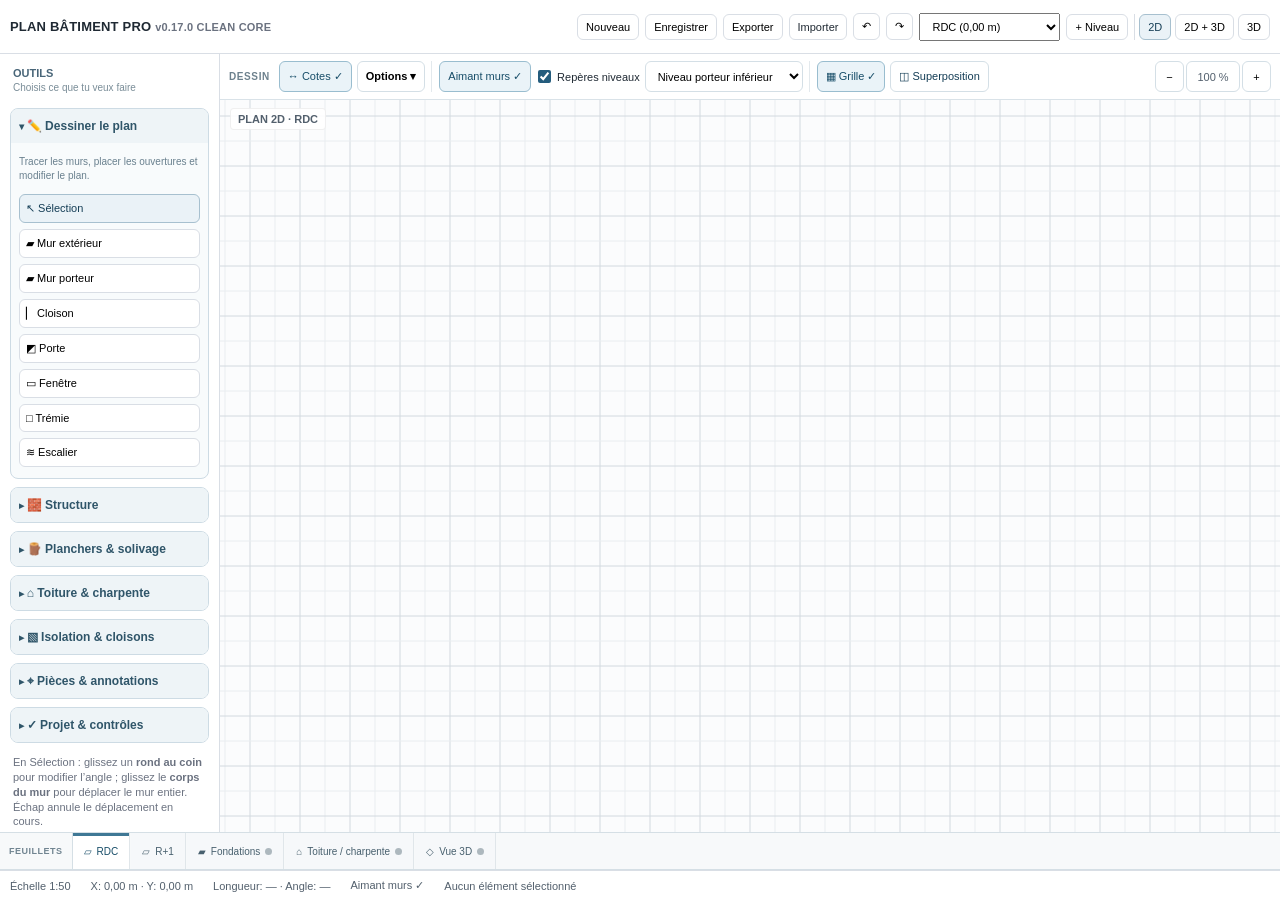
<file: index.html>
<!doctype html>
<html lang="fr">
<head>
<meta charset="utf-8">
<meta name="viewport" content="width=device-width,initial-scale=1,viewport-fit=cover">
<title>Plan Bâtiment Pro — v0.17.0 Clean Core</title>
<style>
html,body{height:100%;margin:0;overflow:hidden;background:#e9eef2;font-family:system-ui,sans-serif}
iframe{border:0;width:100%;height:100%;display:block}
#loading{position:fixed;inset:0;display:grid;place-content:center;gap:10px;text-align:center;color:#34596b;background:#e9eef2;padding:24px}
#loading[hidden]{display:none}
#loading a{color:#245c7d}
</style>
</head>
<body>
<iframe id="editor" title="Plan Bâtiment Pro v0.17.0 Clean Core" src="clean-v017.html?v=0.17.0-exactshell6"></iframe>
<div id="loading"><strong>Plan Bâtiment Pro v0.17.0 Clean Core</strong><span>Chargement du nouveau moteur…</span><a href="legacy-v016.html">Ouvrir la v0.16.16 de secours</a></div>
<script>
const frame=document.getElementById('editor'),loading=document.getElementById('loading');
frame.addEventListener('load',()=>{loading.hidden=true;frame.focus();});
setTimeout(()=>{if(!loading.hidden)loading.querySelector('span').textContent='Le chargement prend plus de temps que prévu. La v0.16.16 reste disponible ci-dessous.';},5000);
</script>
</body>
</html>
</file>
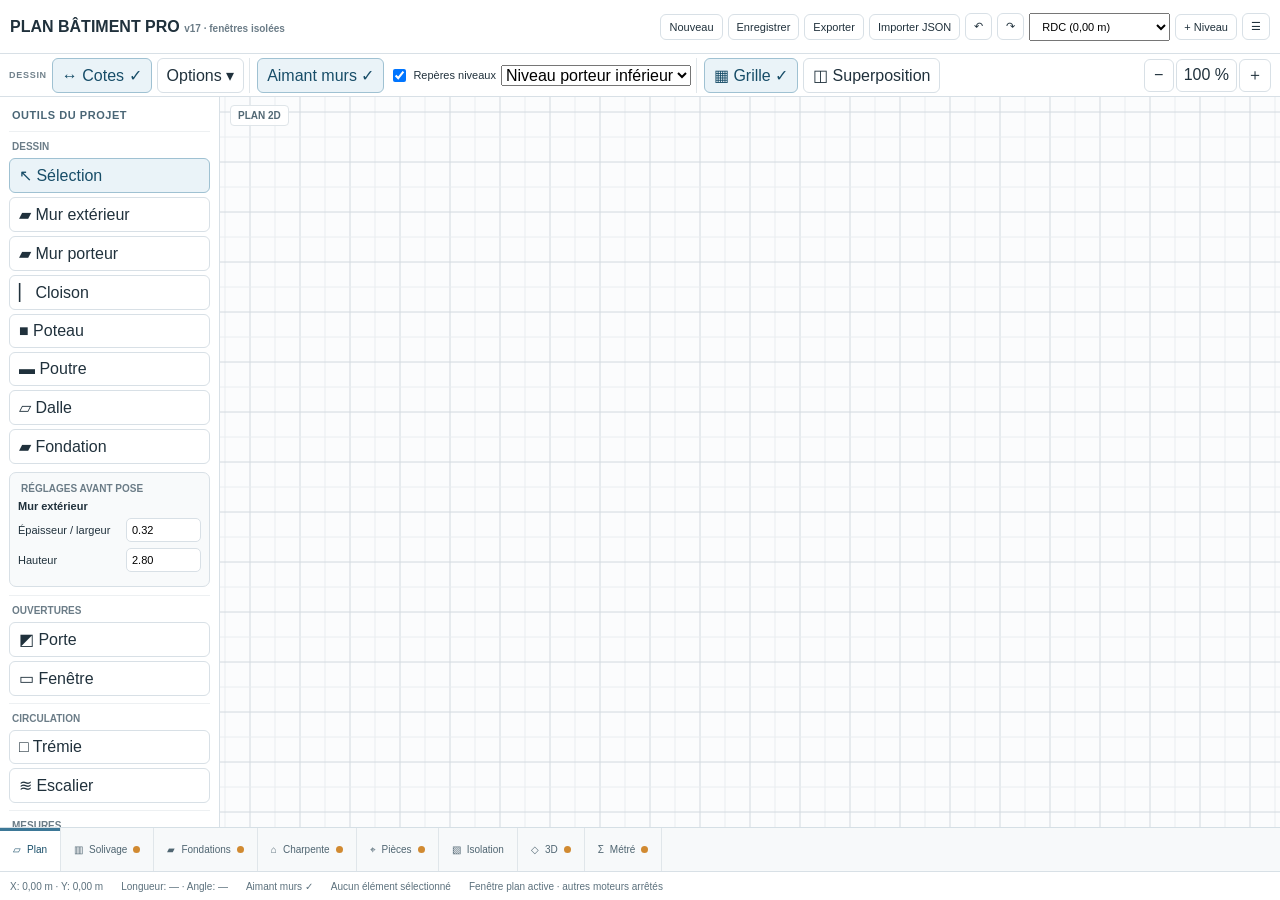
<file: v17/index.html>
<!doctype html>
<html lang="fr">
<head>
<meta charset="utf-8">
<meta name="viewport" content="width=device-width,initial-scale=1,viewport-fit=cover">
<title>Plan Bâtiment Pro — v17</title>
<link rel="stylesheet" href="v17.css?v=17.0.1">
</head>
<body>
<div id="app">
<header class="topbar">
  <div class="brand">PLAN BÂTIMENT PRO <span class="version">v17 · fenêtres isolées</span></div>
  <div class="top-actions">
    <button id="newBtn" class="desktop-only">Nouveau</button>
    <button id="saveBtn">Enregistrer</button>
    <button id="exportBtn" class="desktop-only">Exporter</button>
    <label class="file-btn desktop-only">Importer JSON<input id="importJson" type="file" accept=".json"></label>
    <button id="undoBtn">↶</button><button id="redoBtn">↷</button>
    <select id="levelSelect"></select><button id="addLevelBtn">+ Niveau</button>
    <button id="toolsMobile" title="Outils">☰</button>
  </div>
</header>

<div id="drawbar">
  <span class="draw-title">DESSIN</span>
  <div class="draw-group"><button id="cotesBtn" class="active">↔ Cotes ✓</button><button id="drawOptionsBtn">Options ▾</button></div>
  <div class="draw-group"><button id="magnetBtn" class="active">Aimant murs ✓</button><label class="draw-check"><input id="crossLevels" type="checkbox" checked> Repères niveaux</label><select id="magnetRef"><option value="below">Niveau porteur inférieur</option></select></div>
  <div class="draw-group"><button id="gridBtn" class="active">▦ Grille ✓</button><button id="overlayBtn">◫ Superposition</button></div>
  <div class="draw-spacer"></div>
  <div class="zoom"><button id="zoomOut">−</button><button id="zoomReset">100 %</button><button id="zoomIn">＋</button></div>
</div>

<main id="workspace">
  <section class="work-window active" data-window="plan">
    <div class="plan-layout">
      <aside class="tools-panel">
        <div class="mode-title">OUTILS DU PROJET</div>
        <div class="tool-section"><div class="section-title">Dessin</div>
          <button class="tool active" data-tool="select">↖ Sélection</button>
          <button class="tool" data-tool="wallExterior">▰ Mur extérieur</button>
          <button class="tool" data-tool="wallBearing">▰ Mur porteur</button>
          <button class="tool" data-tool="partition">▏ Cloison</button>
          <button class="tool" data-tool="column">■ Poteau</button>
          <button class="tool" data-tool="beam">▬ Poutre</button>
          <button class="tool" data-tool="slab">▱ Dalle</button>
          <button class="tool" data-tool="foundation">▰ Fondation</button>
        </div>
        <div class="placement">
          <div class="section-title">Réglages avant pose</div>
          <div id="placementName" style="font-size:11px;font-weight:750">Mur extérieur</div>
          <label class="setting"><span>Épaisseur / largeur</span><input id="placementThickness" type="number" step="0.01" value="0.32"></label>
          <label class="setting"><span>Hauteur</span><input id="placementHeight" type="number" step="0.05" value="2.80"></label>
        </div>
        <div class="tool-section"><div class="section-title">Ouvertures</div>
          <button class="tool" data-tool="door">◩ Porte</button><button class="tool" data-tool="window">▭ Fenêtre</button>
        </div>
        <div class="tool-section"><div class="section-title">Circulation</div>
          <button class="tool" data-tool="opening">□ Trémie</button><button class="tool" data-tool="stair">≋ Escalier</button>
        </div>
        <div class="tool-section"><div class="section-title">Mesures</div><button class="tool" data-tool="dimension">↔ Cote</button></div>
        <div class="hint">Sélection : glissez un rond au coin pour modifier l’angle ; glissez le corps du mur pour déplacer le mur entier. <b>Alt</b> libère temporairement l’aimantation.</div>
      </aside>
      <div class="canvas-shell">
        <div class="pane-label">PLAN 2D</div>
        <canvas id="planCanvas"></canvas>
        <aside id="properties" class="properties" hidden><div class="prop-head">PROPRIÉTÉS <button id="closeProperties">›</button></div><div id="propertiesBody" class="prop-body"></div></aside>
      </div>
    </div>
  </section>

  <section class="work-window" data-window="floor">
    <div class="tech-window">
      <aside class="tech-sidebar"><h2>🪵 Solivage</h2><div class="sub">Cette fenêtre calcule uniquement le plancher choisi. Les murs du Plan peuvent être modifiés sans lancer ce moteur.</div>
        <label class="form-row"><span>Niveau inférieur</span><select id="floorBelow"></select></label>
        <label class="form-row"><span>Niveau supérieur</span><select id="floorAbove"></select></label>
        <label class="form-row"><span>Entraxe max. (m)</span><input id="floorSpacing" type="number" step="0.01" value="0.40"></label>
        <label class="form-row"><span>Exploitation Q</span><input id="floorQ" type="number" step="0.1" value="1.5"></label>
        <label class="form-row"><span>Charge ponctuelle P</span><input id="floorP" type="number" step="0.1" value="2"></label>
        <label class="form-row"><span>Panneau (mm)</span><input id="floorPanel" type="number" step="1" value="22"></label>
        <label class="form-row"><span>Chape (mm)</span><input id="floorScreed" type="number" step="1" value="0"></label>
        <label class="form-row"><span>Sens</span><select id="floorDirection"><option value="short">Portées courtes</option><option value="other">Autre sens</option></select></label>
        <div class="form-actions"><button id="floorSave">Enregistrer réglages</button><button id="floorCalc" class="primary">Recalculer</button></div>
        <span id="floorStatus" class="status-pill stale">À calculer</span>
      </aside>
      <div class="tech-main"><div class="pane-label">SOLIVAGE 2D</div><canvas id="floorCanvas"></canvas><div id="floorResult" class="result-panel">Ouvrez cette fenêtre puis cliquez sur <b>Recalculer</b>.</div></div>
    </div>
  </section>

  <section class="work-window" data-window="foundations">
    <div class="tech-window">
      <aside class="tech-sidebar"><h2>🧱 Fondations</h2><div class="sub">Préétude indépendante. Aucun calcul n’est lancé depuis la fenêtre Plan.</div>
        <label class="form-row"><span>Activer</span><input id="faEnabled" type="checkbox"></label>
        <label class="form-row"><span>Niveau source</span><select id="faSource"></select></label>
        <label class="form-row"><span>Système</span><select id="faSystem"><option value="longrines">Longrines + appuis</option><option value="strips">Semelles filantes</option></select></label>
        <label class="form-row"><span>Largeur semelle (m)</span><input id="faStripWidth" type="number" step="0.01" value="0.60"></label>
        <label class="form-row"><span>Hauteur semelle (m)</span><input id="faStripHeight" type="number" step="0.01" value="0.30"></label>
        <label class="form-row"><span>Terrain Z (m)</span><input id="faTerrain" type="number" step="0.01"></label>
        <label class="form-row"><span>Base Z (m)</span><input id="faBase" type="number" step="0.01" value="-0.80"></label>
        <div class="form-actions"><button id="faSave">Enregistrer réglages</button><button id="faCalc" class="primary">Recalculer</button></div>
        <span id="faStatus" class="status-pill stale">À calculer</span>
      </aside>
      <div class="tech-main"><div class="pane-label">FONDATIONS</div><canvas id="foundationCanvas"></canvas><div id="faResult" class="result-panel">Calcul à la demande.</div></div>
    </div>
  </section>

  <section class="work-window" data-window="roof">
    <div class="tech-window">
      <aside class="tech-sidebar"><h2>⌂ Charpente</h2><div class="sub">Le moteur toiture reste totalement arrêté tant que cette fenêtre n’est pas ouverte/recalculée.</div>
        <label class="form-row"><span>Activer</span><input id="roofEnabled" type="checkbox"></label>
        <label class="form-row"><span>Niveau support</span><select id="roofLevel"></select></label>
        <label class="form-row"><span>Pente (°)</span><input id="roofSlope" type="number" step="1" value="35"></label>
        <label class="form-row"><span>Débord (m)</span><input id="roofOverhang" type="number" step="0.05" value="0.30"></label>
        <label class="form-row"><span>Entraxe chevrons</span><input id="roofSpacing" type="number" step="0.05" value="0.60"></label>
        <label class="form-row"><span>Charge G</span><input id="roofDead" type="number" step="0.05" value="0.55"></label>
        <label class="form-row"><span>Neige</span><input id="roofSnow" type="number" step="0.05"></label>
        <label class="form-row"><span>Vent</span><input id="roofWind" type="number" step="0.05"></label>
        <label class="form-row"><span>Autre sens</span><input id="roofInvert" type="checkbox"></label>
        <div class="form-actions"><button id="roofSave">Enregistrer réglages</button><button id="roofCalc" class="primary">Recalculer</button></div>
        <span id="roofStatus" class="status-pill stale">À calculer</span>
      </aside>
      <div class="tech-main"><div class="pane-label">CHARPENTE / TOITURE</div><canvas id="roofCanvas"></canvas><div id="roofResult" class="result-panel">Calcul à la demande.</div></div>
    </div>
  </section>

  <section class="work-window" data-window="rooms"><div class="rooms-main"><div class="card"><h3>⌖ Pièces et surfaces</h3><label class="form-row" style="max-width:420px"><span>Niveau</span><select id="roomsLevel"></select></label><button id="roomsRefresh">Détecter les pièces</button></div><div id="roomsGrid" class="room-grid"></div></div></section>

  <section class="work-window" data-window="isolation"><div class="isolation-main">
    <div class="card"><h3>▧ Isolation & cloisons</h3><p style="font-size:11px;color:var(--muted)">Les données de second œuvre sont stockées séparément de la structure et ne sont calculées que dans cette fenêtre.</p>
      <label class="form-row" style="max-width:500px"><span>Mur sélectionné</span><select id="isoWall"></select></label>
      <label class="form-row" style="max-width:500px"><span>Type</span><select id="isoKind"><option value="iti">ITI</option><option value="ite">ITE</option><option value="mixed">ITI + ITE</option><option value="acoustic">Acoustique</option></select></label>
      <label class="form-row" style="max-width:500px"><span>Épaisseur isolant (mm)</span><input id="isoThickness" type="number" step="1" value="120"></label>
      <label class="form-row" style="max-width:500px"><span>Lambda</span><input id="isoLambda" type="number" step="0.001" value="0.035"></label>
      <button id="isoSave" class="primary">Ajouter / mettre à jour</button>
    </div><div id="isoList"></div></div>
  </section>

  <section class="work-window" data-window="3d"><div class="tech-main" style="width:100%"><div class="pane-label">VUE 3D</div><canvas id="canvas3d"></canvas><div id="view3dResult" class="result-panel">La 3D est reconstruite uniquement à l’ouverture de cette fenêtre.</div></div></section>

  <section class="work-window" data-window="quantities"><div class="quantity-main"><div class="card"><h3>Σ Métré</h3><button id="quantityCalc" class="primary">Calculer le métré</button><span id="quantityStatus" class="status-pill stale" style="margin-left:8px">À calculer</span></div><div id="quantityTable"></div></div></section>
</main>

<nav id="windowBar"></nav>
<footer class="statusbar"><span id="statusCoords">X: 0,00 m · Y: 0,00 m</span><span id="statusMeasure">Longueur: — · Angle: —</span><span id="statusSnap">Aimant murs ✓</span><span id="statusSelection">Aucun élément sélectionné</span><span id="statusPerf">Fenêtre Plan seule active</span></footer>
</div>

<dialog id="drawOptions"><form method="dialog"><h3>Options de dessin</h3><label><input id="optAutoDims" type="checkbox" checked> Longueurs automatiques</label><label><input id="optManualDims" type="checkbox" checked> Cotes manuelles</label><label><input id="optSelectedDims" type="checkbox"> Seulement la sélection</label><label>Unité<select id="optUnit"><option value="m">m</option><option value="cm">cm</option><option value="mm">mm</option></select></label><div style="text-align:right"><button>Fermer</button></div></form></dialog>
<dialog id="overlayDialog"><form method="dialog"><h3>Superposition structurelle</h3><label><input id="overlayBelow" type="checkbox" checked> Niveau inférieur</label><label><input id="overlayAbove" type="checkbox"> Niveau supérieur</label><label><input id="overlayFoundations" type="checkbox" checked> Fondations</label><label>Opacité <input id="overlayOpacity" type="range" min="10" max="70" value="35"></label><div style="text-align:right"><button>Fermer</button></div></form></dialog>

<script src="../geometry-tools.js?v=17"></script>
<script src="../spaces-core.js?v=17"></script>
<script src="../snap-core.js?v=17"></script>
<script src="../rim-core.js?v=17"></script>
<script src="../joist-coverage.js?v=17"></script>
<script src="../opening-framing-core.js?v=17"></script>
<script src="../blocking-core.js?v=17"></script>
<script src="../floor-detail-core.js?v=17"></script>
<script src="../coverage-core.js?v=17"></script>
<script src="../roof-forms.js?v=17"></script>
<script src="../foundations-core.js?v=17"></script>
<script src="../structure-core.js?v=17"></script>
<script src="../roof-core.js?v=17"></script>
<script src="../building-core.js?v=17"></script>
<script src="v17-calculators.js?v=17.0.1"></script>
<script src="v17-app.js?v=17.0.1"></script>
</body></html>
</file>
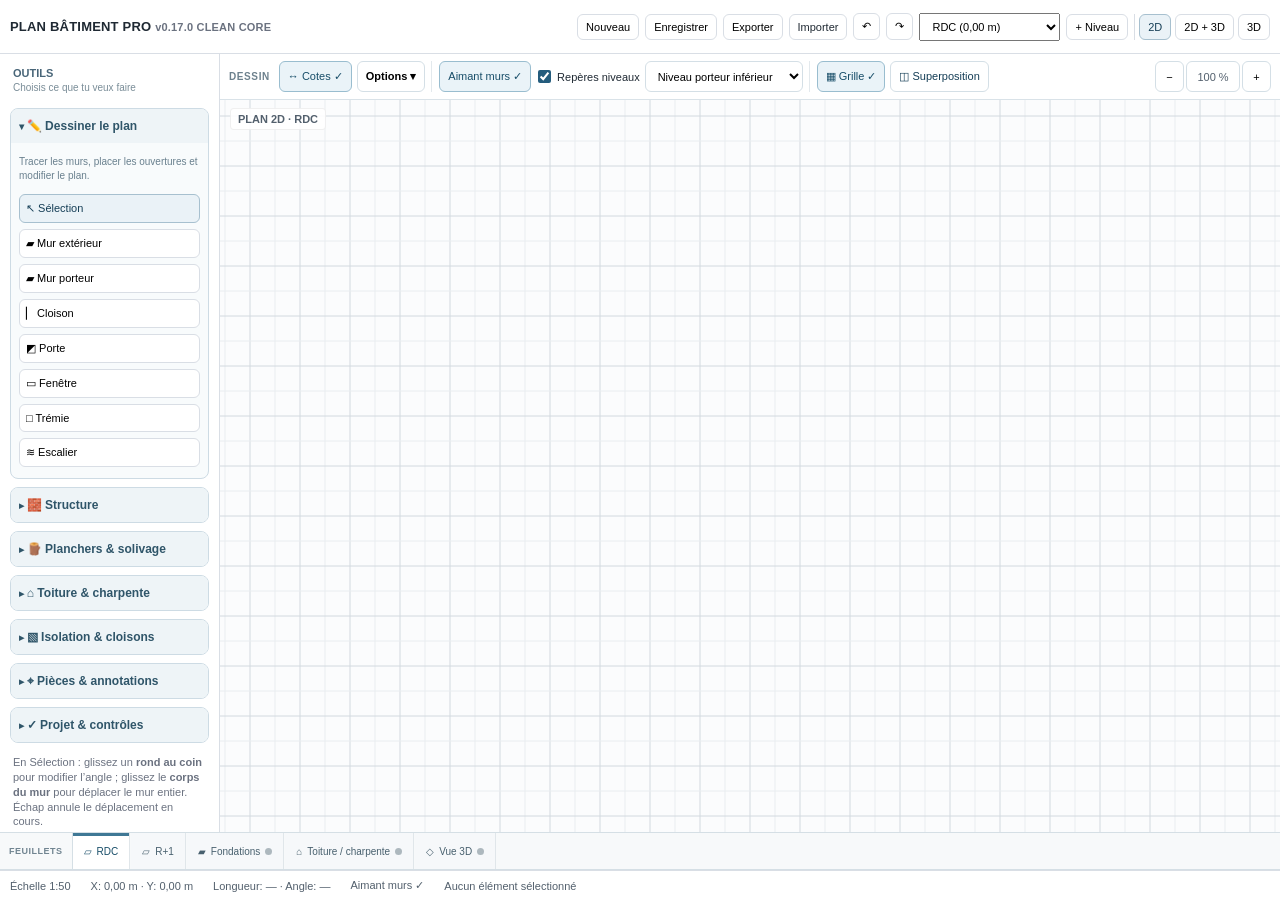
<file: clean-v017.html>
<!DOCTYPE html>
<html lang="fr">
<head>
  <meta charset="UTF-8">
  <meta name="viewport" content="width=device-width, initial-scale=1.0">
  <title>Plan Bâtiment Pro — v0.17.0 Clean Core</title>
  <style>
:root{
  --bg:#eef1f4;
  --panel:#ffffff;
  --line:#d9dee5;
  --text:#1f2933;
  --muted:#6b7280;
  --accent:#245c7d;
  --accent-soft:#eaf2f7;
  --toolbar:#f7f8fa;
}
*{box-sizing:border-box}
html,body{height:100%;margin:0;overflow:hidden;font-family:-apple-system,BlinkMacSystemFont,"Segoe UI",Roboto,Arial,sans-serif;color:var(--text);background:var(--bg)}
button,select,input{font:inherit}
button{border:1px solid var(--line);background:#fff;border-radius:6px;padding:7px 10px;cursor:pointer}
button:hover{background:#f4f6f8}
button.accent,.view-btn.active,.tool.active{background:var(--accent-soft);border-color:#a7c0cf;color:#153e56}
#app{height:100%;display:grid;grid-template-rows:54px 1fr 30px}
.topbar{display:flex;align-items:center;justify-content:space-between;background:#fff;border-bottom:1px solid var(--line);padding:0 12px;gap:12px}
.brand{font-weight:750;white-space:nowrap;letter-spacing:.2px}
.version{font-size:11px;font-weight:600;color:var(--muted)}
.top-actions{display:flex;align-items:center;gap:6px;min-width:0;overflow:hidden}
.zoom-controls{display:flex;align-items:center;gap:2px;padding-left:4px;border-left:1px solid var(--line)}
.zoom-controls button{min-width:30px;padding:6px 8px}
.zoom-controls .zoom-value{min-width:58px;font-size:11px;color:#53606d}
.view-switch{display:flex;gap:4px;padding-left:4px;border-left:1px solid var(--line)}
.file-button{border:1px solid var(--line);background:#fff;border-radius:6px;padding:7px 10px;cursor:pointer;white-space:nowrap}
.file-button input{display:none}
.workspace{position:relative;min-height:0;display:flex;overflow:hidden}
.tools-panel{width:180px;background:var(--panel);border-right:1px solid var(--line);overflow:auto;padding:10px}
.mode-title{font-weight:800;font-size:13px;padding:4px 3px 10px}
.tool-section{border-top:1px solid #eef1f4;padding-top:8px;margin-top:8px}
.section-title{font-size:11px;text-transform:uppercase;color:var(--muted);font-weight:700;margin:2px 3px 6px}
.tool{width:100%;text-align:left;margin-bottom:5px;padding:7px 8px}
.hint{font-size:11px;line-height:1.35;color:var(--muted);margin:12px 3px}
.canvas-shell{position:relative;display:flex;flex:1;min-width:0;min-height:0;background:#dfe4e9;overflow:hidden}
.view-pane{position:relative;min-width:0;min-height:0;background:#f8fafc}
.pane-2d{flex:1 1 auto}
.pane-3d{flex:1 1 auto;background:#edf1f5}
.pane-label{position:absolute;z-index:3;top:8px;left:10px;font-size:11px;font-weight:800;color:#53606d;background:rgba(255,255,255,.9);padding:4px 7px;border-radius:4px;border:1px solid rgba(0,0,0,.06)}
canvas{width:100%;height:100%;display:block}
.hidden{display:none!important}
.splitter{width:6px;background:#d7dce2;cursor:col-resize;display:none;flex:0 0 6px}
.splitter:hover{background:#b9c4cd}
.properties-panel{position:absolute;z-index:20;top:10px;right:10px;width:218px;max-width:calc(100vw - 220px);max-height:calc(100% - 20px);background:rgba(255,255,255,.98);border:1px solid var(--line);border-radius:9px;overflow:auto;box-shadow:0 10px 28px rgba(34,45,55,.16)}
.properties-header{position:sticky;top:0;z-index:2;display:flex;align-items:center;justify-content:space-between;padding:7px 8px;background:rgba(255,255,255,.98);border-bottom:1px solid var(--line);font-size:11px}
.properties-header button{padding:2px 8px}
#propertiesBody{padding:8px}
.prop-group{border-bottom:1px solid #edf0f2;padding-bottom:10px;margin-bottom:10px}
.prop-title{font-weight:800;font-size:12px;margin-bottom:8px}
.prop-row{display:grid;grid-template-columns:1fr 78px;gap:6px;align-items:center;margin-bottom:6px;font-size:11px}
.prop-row input,.prop-row select{width:100%;border:1px solid var(--line);border-radius:5px;padding:5px 6px;background:#fff}
.prop-help{font-size:11px;color:var(--muted);line-height:1.3}
.statusbar{display:flex;align-items:center;gap:20px;background:#fff;border-top:1px solid var(--line);padding:0 10px;font-size:11px;color:#53606d;overflow:hidden;white-space:nowrap}
dialog{border:1px solid #cad2da;border-radius:10px;padding:0;box-shadow:0 18px 60px rgba(0,0,0,.2);width:min(380px,90vw)}
dialog::backdrop{background:rgba(30,40,50,.22)}
dialog form{padding:18px;display:flex;flex-direction:column;gap:12px}
dialog h3{margin:0 0 4px}
dialog label{display:flex;align-items:center;gap:8px}
.slider-label{display:grid!important;grid-template-columns:auto 1fr auto}
.dialog-actions{display:flex;justify-content:flex-end;margin-top:6px}
@media(max-width:900px){
  .tools-panel{width:150px}
  .properties-panel{width:205px;right:6px;top:6px;max-height:calc(100% - 12px)}
  .brand{display:none}
}

.placement-settings{margin:10px 0 4px;padding:9px 8px;border:1px solid var(--line);border-radius:8px;background:#f8fafb}
.placement-tool-name{font-size:12px;font-weight:750;margin:2px 0 8px;color:#314554}
.setting-row{display:grid;grid-template-columns:1fr 76px;gap:6px;align-items:center;margin-bottom:6px;font-size:11px}
.setting-row input{width:58px;border:1px solid var(--line);border-radius:5px;padding:5px 5px;background:#fff}
.preset-note{font-size:10px;line-height:1.3;color:var(--muted);margin-top:5px}
#planCanvas{touch-action:none;user-select:none;-webkit-user-select:none}
#planCanvas.select-mode{cursor:default}
#planCanvas.hover-wall{cursor:grab}
#planCanvas.hover-corner{cursor:crosshair}
#planCanvas.dragging-wall,#planCanvas.dragging-corner{cursor:grabbing}

  
#cleanSheetBar{height:38px;display:flex;align-items:stretch;background:#f7f9fa;border-top:1px solid #d5dfe5;border-bottom:1px solid #d5dfe5;min-width:0;overflow:hidden}
.clean-sheet-caption{display:flex;align-items:center;padding:0 9px;font-size:9px;font-weight:800;color:#718591;border-right:1px solid #d5dfe5;letter-spacing:.5px}
.clean-sheet-scroll{display:flex;align-items:stretch;gap:1px;overflow-x:auto;overflow-y:hidden;min-width:0}
.clean-sheet{position:relative;display:flex;align-items:center;gap:5px;min-width:max-content;height:37px;border:0!important;border-right:1px solid #e0e6ea!important;border-radius:0!important;background:#f6f8fa!important;padding:0 11px!important;color:#48606e!important;font-size:10px!important}
.clean-sheet.active{background:white!important;color:#174d68!important;box-shadow:inset 0 3px 0 #3f7895}
.clean-sheet .dot{width:7px;height:7px;border-radius:50%;background:#adb8be}.clean-sheet.current .dot{background:#4f9b68}.clean-sheet.stale .dot{background:#d49336}.clean-sheet.error .dot{background:#a84330}
.calc-card{position:absolute;left:10px;bottom:10px;z-index:18;max-width:min(520px,calc(100% - 20px));background:rgba(255,255,255,.96);border:1px solid var(--line);border-radius:8px;padding:8px 10px;font-size:11px;line-height:1.45;box-shadow:0 8px 24px rgba(30,50,65,.12)}
.calc-card[hidden]{display:none}.calc-card .error{color:#9d3f2c;font-weight:650}.calc-card .warn{color:#755826}
#app{grid-template-rows:54px minmax(0,1fr) 38px 30px}
@media(max-width:700px){#app{grid-template-rows:54px minmax(0,1fr) 48px}.statusbar{display:none}#cleanSheetBar{height:48px}.clean-sheet{height:47px;font-size:9px!important;padding:0 8px!important}.clean-sheet-caption{display:none}}
</style>
</head>
<body>
  <div id="app">
    <header class="topbar">
      <div class="brand">PLAN BÂTIMENT PRO <span class="version" title="Déplacement indépendant des coins et des murs">v0.17.0 CLEAN CORE</span></div>
      <div class="top-actions">
        <button id="newProjectBtn">Nouveau</button>
        <button id="saveBtn">Enregistrer</button>
        <button id="exportBtn">Exporter</button>
        <label class="file-button">Importer<input id="importInput" type="file" accept=".json"></label>
        <button id="undoBtn">↶</button>
        <button id="redoBtn">↷</button>

        <select id="levelSelect"></select>
        <button id="addLevelBtn">+ Niveau</button>

        <button id="overlayBtn" class="accent">◫ Superposition</button>

        <div class="zoom-controls" title="Le déplacement à deux doigts déplace le plan. Le zoom se fait ici ou avec Ctrl/⌘ + geste à deux doigts.">
          <button id="zoomOutBtn" aria-label="Dézoomer">−</button>
          <button id="zoomResetBtn" class="zoom-value">100 %</button>
          <button id="zoomInBtn" aria-label="Zoomer">+</button>
        </div>

        <div class="view-switch">
          <button data-view="2d" class="view-btn active">2D</button>
          <button data-view="split" class="view-btn">2D + 3D</button>
          <button data-view="3d" class="view-btn">3D</button>
        </div>
      </div>
    </header>

    <main class="workspace">
      <aside class="tools-panel">
        <div class="mode-title">CONSTRUCTION</div>

        <div class="tool-section">
          <div class="section-title">Dessin</div>
          <button class="tool active" data-tool="select">↖ Sélection</button>
          <button class="tool" data-tool="wallExterior">▰ Mur extérieur</button>
          <button class="tool" data-tool="wallBearing">▰ Mur porteur</button>
          <button class="tool" data-tool="partition">▏ Cloison</button>
          <button class="tool" data-tool="column">■ Poteau</button>
          <button class="tool" data-tool="beam">▬ Poutre</button>
          <button class="tool" data-tool="slab">▱ Dalle</button>
          <button class="tool" data-tool="foundation">▰ Fondation</button>
        </div>

        <div id="placementSettings" class="placement-settings">
          <div class="section-title">Réglages avant pose</div>
          <div class="placement-tool-name" id="placementToolName">Mur extérieur</div>
          <label class="setting-row"><span>Épaisseur</span><span><input id="presetThickness" type="number" min="0.01" max="2" step="0.01" value="0.32"> m</span></label>
          <label class="setting-row"><span>Hauteur</span><span><input id="presetHeight" type="number" min="0.10" max="20" step="0.05" value="2.80"> m</span></label>
          <div class="preset-note">Ces valeurs seront utilisées pour les prochains éléments tracés.</div>
        </div>

        <div class="tool-section">
          <div class="section-title">Ouvertures</div>
          <button class="tool" data-tool="door">◩ Porte</button>
          <button class="tool" data-tool="window">▭ Fenêtre</button>
        </div>

        <div class="tool-section">
          <div class="section-title">Circulation</div>
          <button class="tool" data-tool="opening">□ Trémie</button>
          <button class="tool" data-tool="stair">≋ Escalier</button>
        </div>

        <div class="tool-section">
          <div class="section-title">Mesures</div>
          <button class="tool" data-tool="dimension">↔ Cote</button>
        </div>

        <div class="hint">
          En Sélection : glissez un <strong>rond au coin</strong> pour modifier l’angle ; glissez le <strong>corps du mur</strong> pour déplacer le mur entier. Échap annule le déplacement en cours.
        </div>
      </aside>

      <section class="canvas-shell" id="canvasShell">
        <div id="view2d" class="view-pane pane-2d">
          <div class="pane-label">PLAN 2D</div>
          <canvas id="planCanvas"></canvas>
        </div>

        <div id="splitter" class="splitter"></div>

        <div id="view3d" class="view-pane pane-3d hidden">
          <div class="pane-label">VUE 3D</div>
          <canvas id="view3dCanvas"></canvas>
        </div>
        <div id="ccCalcCard" class="calc-card" hidden></div>
      </section>

      <aside id="propertiesPanel" class="properties-panel hidden">
        <div class="properties-header">
          <strong>PROPRIÉTÉS</strong>
          <button id="closePropertiesBtn">›</button>
        </div>
        <div id="propertiesBody"></div>
      </aside>
    </main>

    <nav id="cleanSheetBar" aria-label="Feuillets du projet"></nav>
    <footer class="statusbar">
      <span id="statusScale">Échelle 1:50</span>
      <span id="statusCoords">X: 0,00 m · Y: 0,00 m</span>
      <span id="statusMeasure">Longueur: — · Angle: —</span>
      <span id="statusSnap">Aimantation ✓</span>
      <span id="statusSelection">Aucun élément sélectionné</span>
    </footer>
  </div>

  <dialog id="overlayDialog">
    <form method="dialog">
      <h3>Superposition structurelle</h3>
      <label><input type="checkbox" id="overlayBelow" checked> Niveau inférieur</label>
      <label><input type="checkbox" id="overlayAbove"> Niveau supérieur</label>
      <label><input type="checkbox" id="overlayFoundations" checked> Fondations</label>

      <label class="slider-label">
        Opacité
        <input id="overlayOpacity" type="range" min="10" max="70" value="35">
        <span id="overlayOpacityValue">35 %</span>
      </label>

      <label><input type="checkbox" id="overlayLocked" checked> Verrouiller les éléments superposés</label>

      <div class="dialog-actions">
        <button value="cancel">Fermer</button>
      </div>
    </form>
  </dialog>

<script src="geometry-tools.js?v=0.17.0-exactshell6"></script>
<script src="snap-core.js?v=0.17.0-exactshell6"></script>
<script src="spaces-core.js?v=0.17.0-exactshell6"></script>
<script src="rim-core.js?v=0.17.0-exactshell6"></script>
<script src="joist-coverage.js?v=0.17.0-exactshell6"></script>
<script src="opening-framing-core.js?v=0.17.0-exactshell6"></script>
<script src="blocking-core.js?v=0.17.0-exactshell6"></script>
<script src="floor-detail-core.js?v=0.17.0-exactshell6"></script>
<script src="coverage-core.js?v=0.17.0-exactshell6"></script>
<script src="roof-forms.js?v=0.17.0-exactshell6"></script>
<script src="foundations-core.js?v=0.17.0-exactshell6"></script>
<script src="structure-core.js?v=0.17.0-exactshell6"></script>
<script src="roof-core.js?v=0.17.0-exactshell6"></script>
<script src="building-core.js?v=0.17.0-exactshell6"></script>
<script src="clean-calculations-v017.js?v=0.17.0-exactshell6"></script>
<script src="clean-core-v017.js?v=0.17.0-exactshell6"></script>
<script src="clean-workspace-v017.js?v=0.17.0-exactshell6"></script>
<script src="clean-toolbar-v017.js?v=0.17.0-exactshell6"></script>
<script src="clean-joist-wizard-v017.js?v=0.17.0-exactshell6"></script>
</body>
</html>
</file>
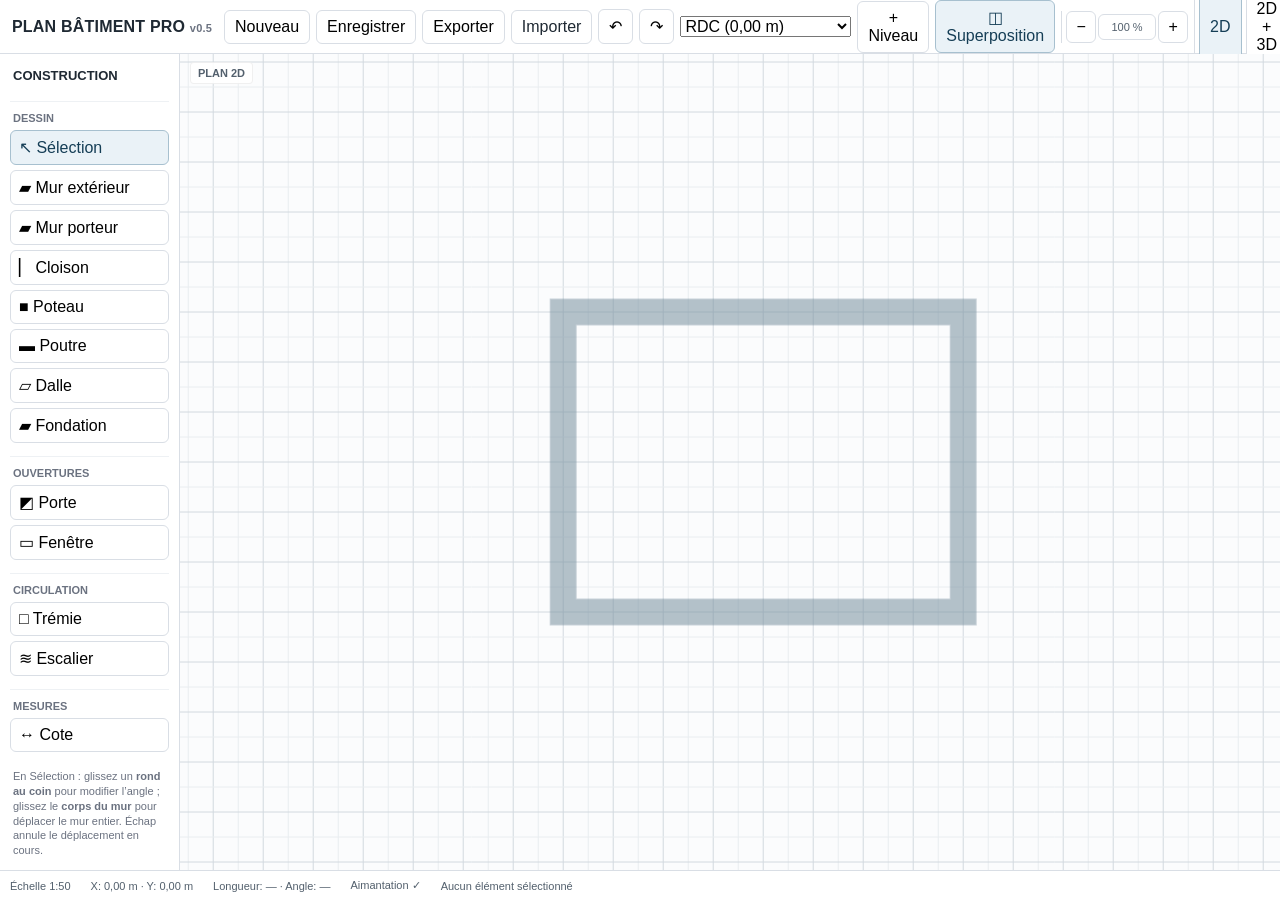
<file: engine-v05.html>
<!DOCTYPE html>
<html lang="fr">
<head>
  <meta charset="UTF-8">
  <meta name="viewport" content="width=device-width, initial-scale=1.0">
  <title>Plan Bâtiment Pro — v0.5</title>
  <style>
:root{
  --bg:#eef1f4;
  --panel:#ffffff;
  --line:#d9dee5;
  --text:#1f2933;
  --muted:#6b7280;
  --accent:#245c7d;
  --accent-soft:#eaf2f7;
  --toolbar:#f7f8fa;
}
*{box-sizing:border-box}
html,body{height:100%;margin:0;overflow:hidden;font-family:-apple-system,BlinkMacSystemFont,"Segoe UI",Roboto,Arial,sans-serif;color:var(--text);background:var(--bg)}
button,select,input{font:inherit}
button{border:1px solid var(--line);background:#fff;border-radius:6px;padding:7px 10px;cursor:pointer}
button:hover{background:#f4f6f8}
button.accent,.view-btn.active,.tool.active{background:var(--accent-soft);border-color:#a7c0cf;color:#153e56}
#app{height:100%;display:grid;grid-template-rows:54px 1fr 30px}
.topbar{display:flex;align-items:center;justify-content:space-between;background:#fff;border-bottom:1px solid var(--line);padding:0 12px;gap:12px}
.brand{font-weight:750;white-space:nowrap;letter-spacing:.2px}
.version{font-size:11px;font-weight:600;color:var(--muted)}
.top-actions{display:flex;align-items:center;gap:6px;min-width:0;overflow:hidden}
.zoom-controls{display:flex;align-items:center;gap:2px;padding-left:4px;border-left:1px solid var(--line)}
.zoom-controls button{min-width:30px;padding:6px 8px}
.zoom-controls .zoom-value{min-width:58px;font-size:11px;color:#53606d}
.view-switch{display:flex;gap:4px;padding-left:4px;border-left:1px solid var(--line)}
.file-button{border:1px solid var(--line);background:#fff;border-radius:6px;padding:7px 10px;cursor:pointer;white-space:nowrap}
.file-button input{display:none}
.workspace{position:relative;min-height:0;display:flex;overflow:hidden}
.tools-panel{width:180px;background:var(--panel);border-right:1px solid var(--line);overflow:auto;padding:10px}
.mode-title{font-weight:800;font-size:13px;padding:4px 3px 10px}
.tool-section{border-top:1px solid #eef1f4;padding-top:8px;margin-top:8px}
.section-title{font-size:11px;text-transform:uppercase;color:var(--muted);font-weight:700;margin:2px 3px 6px}
.tool{width:100%;text-align:left;margin-bottom:5px;padding:7px 8px}
.hint{font-size:11px;line-height:1.35;color:var(--muted);margin:12px 3px}
.canvas-shell{position:relative;display:flex;flex:1;min-width:0;min-height:0;background:#dfe4e9;overflow:hidden}
.view-pane{position:relative;min-width:0;min-height:0;background:#f8fafc}
.pane-2d{flex:1 1 auto}
.pane-3d{flex:1 1 auto;background:#edf1f5}
.pane-label{position:absolute;z-index:3;top:8px;left:10px;font-size:11px;font-weight:800;color:#53606d;background:rgba(255,255,255,.9);padding:4px 7px;border-radius:4px;border:1px solid rgba(0,0,0,.06)}
canvas{width:100%;height:100%;display:block}
.hidden{display:none!important}
.splitter{width:6px;background:#d7dce2;cursor:col-resize;display:none;flex:0 0 6px}
.splitter:hover{background:#b9c4cd}
.properties-panel{position:absolute;z-index:20;top:10px;right:10px;width:218px;max-width:calc(100vw - 220px);max-height:calc(100% - 20px);background:rgba(255,255,255,.98);border:1px solid var(--line);border-radius:9px;overflow:auto;box-shadow:0 10px 28px rgba(34,45,55,.16)}
.properties-header{position:sticky;top:0;z-index:2;display:flex;align-items:center;justify-content:space-between;padding:7px 8px;background:rgba(255,255,255,.98);border-bottom:1px solid var(--line);font-size:11px}
.properties-header button{padding:2px 8px}
#propertiesBody{padding:8px}
.prop-group{border-bottom:1px solid #edf0f2;padding-bottom:10px;margin-bottom:10px}
.prop-title{font-weight:800;font-size:12px;margin-bottom:8px}
.prop-row{display:grid;grid-template-columns:1fr 78px;gap:6px;align-items:center;margin-bottom:6px;font-size:11px}
.prop-row input,.prop-row select{width:100%;border:1px solid var(--line);border-radius:5px;padding:5px 6px;background:#fff}
.prop-help{font-size:11px;color:var(--muted);line-height:1.3}
.statusbar{display:flex;align-items:center;gap:20px;background:#fff;border-top:1px solid var(--line);padding:0 10px;font-size:11px;color:#53606d;overflow:hidden;white-space:nowrap}
dialog{border:1px solid #cad2da;border-radius:10px;padding:0;box-shadow:0 18px 60px rgba(0,0,0,.2);width:min(380px,90vw)}
dialog::backdrop{background:rgba(30,40,50,.22)}
dialog form{padding:18px;display:flex;flex-direction:column;gap:12px}
dialog h3{margin:0 0 4px}
dialog label{display:flex;align-items:center;gap:8px}
.slider-label{display:grid!important;grid-template-columns:auto 1fr auto}
.dialog-actions{display:flex;justify-content:flex-end;margin-top:6px}
@media(max-width:900px){
  .tools-panel{width:150px}
  .properties-panel{width:205px;right:6px;top:6px;max-height:calc(100% - 12px)}
  .brand{display:none}
}

.placement-settings{margin:10px 0 4px;padding:9px 8px;border:1px solid var(--line);border-radius:8px;background:#f8fafb}
.placement-tool-name{font-size:12px;font-weight:750;margin:2px 0 8px;color:#314554}
.setting-row{display:grid;grid-template-columns:1fr 76px;gap:6px;align-items:center;margin-bottom:6px;font-size:11px}
.setting-row input{width:58px;border:1px solid var(--line);border-radius:5px;padding:5px 5px;background:#fff}
.preset-note{font-size:10px;line-height:1.3;color:var(--muted);margin-top:5px}
#planCanvas{touch-action:none;user-select:none;-webkit-user-select:none}
#planCanvas.select-mode{cursor:default}
#planCanvas.hover-wall{cursor:grab}
#planCanvas.hover-corner{cursor:crosshair}
#planCanvas.dragging-wall,#planCanvas.dragging-corner{cursor:grabbing}

  </style>
</head>
<body>
  <div id="app">
    <header class="topbar">
      <div class="brand">PLAN BÂTIMENT PRO <span class="version" title="Déplacement indépendant des coins et des murs">v0.5</span></div>
      <div class="top-actions">
        <button id="newProjectBtn">Nouveau</button>
        <button id="saveBtn">Enregistrer</button>
        <button id="exportBtn">Exporter</button>
        <label class="file-button">Importer<input id="importInput" type="file" accept=".json"></label>
        <button id="undoBtn">↶</button>
        <button id="redoBtn">↷</button>

        <select id="levelSelect"></select>
        <button id="addLevelBtn">+ Niveau</button>

        <button id="overlayBtn" class="accent">◫ Superposition</button>

        <div class="zoom-controls" title="Le déplacement à deux doigts déplace le plan. Le zoom se fait ici ou avec Ctrl/⌘ + geste à deux doigts.">
          <button id="zoomOutBtn" aria-label="Dézoomer">−</button>
          <button id="zoomResetBtn" class="zoom-value">100 %</button>
          <button id="zoomInBtn" aria-label="Zoomer">+</button>
        </div>

        <div class="view-switch">
          <button data-view="2d" class="view-btn active">2D</button>
          <button data-view="split" class="view-btn">2D + 3D</button>
          <button data-view="3d" class="view-btn">3D</button>
        </div>
      </div>
    </header>

    <main class="workspace">
      <aside class="tools-panel">
        <div class="mode-title">CONSTRUCTION</div>

        <div class="tool-section">
          <div class="section-title">Dessin</div>
          <button class="tool active" data-tool="select">↖ Sélection</button>
          <button class="tool" data-tool="wallExterior">▰ Mur extérieur</button>
          <button class="tool" data-tool="wallBearing">▰ Mur porteur</button>
          <button class="tool" data-tool="partition">▏ Cloison</button>
          <button class="tool" data-tool="column">■ Poteau</button>
          <button class="tool" data-tool="beam">▬ Poutre</button>
          <button class="tool" data-tool="slab">▱ Dalle</button>
          <button class="tool" data-tool="foundation">▰ Fondation</button>
        </div>

        <div id="placementSettings" class="placement-settings">
          <div class="section-title">Réglages avant pose</div>
          <div class="placement-tool-name" id="placementToolName">Mur extérieur</div>
          <label class="setting-row"><span>Épaisseur</span><span><input id="presetThickness" type="number" min="0.01" max="2" step="0.01" value="0.32"> m</span></label>
          <label class="setting-row"><span>Hauteur</span><span><input id="presetHeight" type="number" min="0.10" max="20" step="0.05" value="2.80"> m</span></label>
          <div class="preset-note">Ces valeurs seront utilisées pour les prochains éléments tracés.</div>
        </div>

        <div class="tool-section">
          <div class="section-title">Ouvertures</div>
          <button class="tool" data-tool="door">◩ Porte</button>
          <button class="tool" data-tool="window">▭ Fenêtre</button>
        </div>

        <div class="tool-section">
          <div class="section-title">Circulation</div>
          <button class="tool" data-tool="opening">□ Trémie</button>
          <button class="tool" data-tool="stair">≋ Escalier</button>
        </div>

        <div class="tool-section">
          <div class="section-title">Mesures</div>
          <button class="tool" data-tool="dimension">↔ Cote</button>
        </div>

        <div class="hint">
          En Sélection : glissez un <strong>rond au coin</strong> pour modifier l’angle ; glissez le <strong>corps du mur</strong> pour déplacer le mur entier. Échap annule le déplacement en cours.
        </div>
      </aside>

      <section class="canvas-shell" id="canvasShell">
        <div id="view2d" class="view-pane pane-2d">
          <div class="pane-label">PLAN 2D</div>
          <canvas id="planCanvas"></canvas>
        </div>

        <div id="splitter" class="splitter"></div>

        <div id="view3d" class="view-pane pane-3d hidden">
          <div class="pane-label">VUE 3D</div>
          <canvas id="view3dCanvas"></canvas>
        </div>
      </section>

      <aside id="propertiesPanel" class="properties-panel hidden">
        <div class="properties-header">
          <strong>PROPRIÉTÉS</strong>
          <button id="closePropertiesBtn">›</button>
        </div>
        <div id="propertiesBody"></div>
      </aside>
    </main>

    <footer class="statusbar">
      <span id="statusScale">Échelle 1:50</span>
      <span id="statusCoords">X: 0,00 m · Y: 0,00 m</span>
      <span id="statusMeasure">Longueur: — · Angle: —</span>
      <span id="statusSnap">Aimantation ✓</span>
      <span id="statusSelection">Aucun élément sélectionné</span>
    </footer>
  </div>

  <dialog id="overlayDialog">
    <form method="dialog">
      <h3>Superposition structurelle</h3>
      <label><input type="checkbox" id="overlayBelow" checked> Niveau inférieur</label>
      <label><input type="checkbox" id="overlayAbove"> Niveau supérieur</label>
      <label><input type="checkbox" id="overlayFoundations" checked> Fondations</label>

      <label class="slider-label">
        Opacité
        <input id="overlayOpacity" type="range" min="10" max="70" value="35">
        <span id="overlayOpacityValue">35 %</span>
      </label>

      <label><input type="checkbox" id="overlayLocked" checked> Verrouiller les éléments superposés</label>

      <div class="dialog-actions">
        <button value="cancel">Fermer</button>
      </div>
    </form>
  </dialog>

<script>
(() => {
  const uid = () => Math.random().toString(36).slice(2, 10);

  class ProjectModel {
    constructor() {
      this.projectName = "Mon projet";
      this.levels = [
        { id: "foundations", name: "Fondations", elevation: -0.8, height: 0.8 },
        { id: "ground", name: "RDC", elevation: 0, height: 2.8 },
        { id: "r1", name: "R+1", elevation: 2.8, height: 2.8 },
        { id: "roof", name: "Toiture", elevation: 5.6, height: 1.5 }
      ];
      this.activeLevelId = "ground";
      this.elements = [];
      this.history = [];
      this.future = [];
    }

    snapshot() {
      return JSON.stringify({
        projectName: this.projectName,
        levels: this.levels,
        activeLevelId: this.activeLevelId,
        elements: this.elements
      });
    }

    restore(serialized) {
      const data = JSON.parse(serialized);
      this.projectName = data.projectName || "Mon projet";
      this.levels = data.levels || [];
      this.activeLevelId = data.activeLevelId || this.levels[0]?.id;
      this.elements = data.elements || [];
    }

    commit() {
      this.history.push(this.snapshot());
      if (this.history.length > 80) this.history.shift();
      this.future.length = 0;
    }

    undo() {
      if (!this.history.length) return false;
      this.future.push(this.snapshot());
      this.restore(this.history.pop());
      return true;
    }

    redo() {
      if (!this.future.length) return false;
      this.history.push(this.snapshot());
      this.restore(this.future.pop());
      return true;
    }

    addLevel(name, elevation, height=2.8) {
      this.commit();
      const level = { id: uid(), name, elevation, height };
      this.levels.push(level);
      this.levels.sort((a,b)=>a.elevation-b.elevation);
      return level;
    }

    getActiveLevel() {
      return this.levels.find(l => l.id === this.activeLevelId);
    }

    getLevelIndex(id=this.activeLevelId) {
      return this.levels.findIndex(l => l.id === id);
    }

    addElement(el) {
      this.commit();
      const item = { id: uid(), mode: "construction", levelId: this.activeLevelId, ...el };
      this.elements.push(item);
      return item;
    }

    updateElement(id, patch) {
      const el = this.elements.find(e => e.id === id);
      if (!el) return;
      this.commit();
      Object.assign(el, patch);
    }

    deleteElement(id) {
      const idx = this.elements.findIndex(e => e.id === id);
      if (idx < 0) return;
      this.commit();
      this.elements.splice(idx,1);
    }

    exportData() {
      return this.snapshot();
    }

    importData(text) {
      this.commit();
      this.restore(text);
    }
  }

  window.ProjectModel = ProjectModel;
})();

(() => {
  const M_PER_PX = 0.02; // 50 px / m
  const pxPerM = () => 1 / M_PER_PX;
  const WALL_TYPES = new Set(["wallExterior","wallBearing","partition","foundation","beam"]);
  const NODE_EPS = 0.002;

  function wallThicknessPx(el) {
    const meters = el.thickness ?? 0.2;
    return Math.max(2, meters * pxPerM());
  }

  function nodeKey(p){
    const q = 1 / NODE_EPS;
    return `${Math.round(p.x*q)},${Math.round(p.y*q)}`;
  }

  function samePoint(a,b){
    return Math.hypot(a.x-b.x,a.y-b.y) <= NODE_EPS;
  }

  function wallFill(el, overlay=false){
    if(overlay) return "#8ea3b0";
    if(el.type==="wallBearing") return "#273a49";
    if(el.type==="partition") return "#7b8790";
    if(el.type==="foundation") return "#69747c";
    if(el.type==="beam") return "#50616d";
    return "#344c5d";
  }

  // Assemble les segments compatibles en polylignes continues.
  // Résultat : les angles en L sont rendus avec un vrai joint en onglet,
  // au lieu de deux rectangles indépendants qui se chevauchent mal.
  function buildWallPaths(elements){
    const groups = new Map();
    for(const el of elements){
      if(!el.a || !el.b || !WALL_TYPES.has(el.type)) continue;
      const key = `${el.type}|${Number(el.thickness ?? 0.2).toFixed(4)}`;
      if(!groups.has(key)) groups.set(key, []);
      groups.get(key).push(el);
    }

    const paths=[];

    for(const group of groups.values()){
      const edges = group.map((el,i)=>({i,el,aKey:nodeKey(el.a),bKey:nodeKey(el.b),used:false}));
      const nodes = new Map();

      const addNode=(key,p,edgeIndex)=>{
        if(!nodes.has(key)) nodes.set(key,{p:{x:p.x,y:p.y},edges:[]});
        nodes.get(key).edges.push(edgeIndex);
      };
      edges.forEach((e,i)=>{
        addNode(e.aKey,e.el.a,i);
        addNode(e.bKey,e.el.b,i);
      });

      function otherKey(edge,key){ return edge.aKey===key ? edge.bKey : edge.aKey; }
      function pointForKey(edge,key){ return edge.aKey===key ? edge.el.a : edge.el.b; }

      function walk(startKey, firstEdgeIndex){
        const first = edges[firstEdgeIndex];
        const points=[{...nodes.get(startKey).p}];
        const els=[];
        let currentKey=startKey;
        let edgeIndex=firstEdgeIndex;
        let closed=false;
        let guard=0;

        while(edgeIndex!=null && guard++ < edges.length+5){
          const edge=edges[edgeIndex];
          if(edge.used) break;
          edge.used=true;
          els.push(edge.el);

          const nextKey=otherKey(edge,currentKey);
          points.push({...nodes.get(nextKey).p});

          if(nextKey===startKey){
            closed=true;
            break;
          }

          const node=nodes.get(nextKey);
          if(!node || node.edges.length!==2) break;

          const nextEdge=node.edges.find(idx=>!edges[idx].used);
          if(nextEdge==null) break;
          currentKey=nextKey;
          edgeIndex=nextEdge;
        }

        if(els.length){
          paths.push({
            points,
            closed,
            thickness: els[0].thickness ?? 0.2,
            type: els[0].type,
            representative: els[0]
          });
        }
      }

      // Commencer par les extrémités et embranchements.
      for(const [key,node] of nodes){
        if(node.edges.length===2) continue;
        for(const edgeIndex of node.edges){
          if(!edges[edgeIndex].used) walk(key,edgeIndex);
        }
      }

      // Puis traiter les boucles fermées (tous les nœuds ont degré 2).
      for(let i=0;i<edges.length;i++){
        if(!edges[i].used) walk(edges[i].aKey,i);
      }
    }
    return paths;
  }

  class PlanRenderer2D {
    constructor(canvas, app) {
      this.canvas = canvas;
      this.ctx = canvas.getContext("2d");
      this.app = app;
      this.scale = 1;
      this.pan = {x: 0, y: 0};
      this.resizeObserver = new ResizeObserver(()=>this.resize());
      this.resizeObserver.observe(canvas.parentElement);
      this.resize();
    }

    resize() {
      const r = this.canvas.parentElement.getBoundingClientRect();
      const dpr = window.devicePixelRatio || 1;
      this.canvas.width = Math.max(1, Math.floor(r.width*dpr));
      this.canvas.height = Math.max(1, Math.floor(r.height*dpr));
      this.canvas.style.width = r.width+"px";
      this.canvas.style.height = r.height+"px";
      this.ctx.setTransform(dpr,0,0,dpr,0,0);
      this.width = r.width;
      this.height = r.height;
      this.draw();
    }

    worldToScreen(p){
      return {
        x: this.width/2 + (p.x*pxPerM())*this.scale + this.pan.x,
        y: this.height/2 + (p.y*pxPerM())*this.scale + this.pan.y
      };
    }

    screenToWorld(p){
      return {
        x: (p.x - this.width/2 - this.pan.x)/(pxPerM()*this.scale),
        y: (p.y - this.height/2 - this.pan.y)/(pxPerM()*this.scale)
      };
    }

    drawGrid(){
      const ctx=this.ctx;
      const minor = pxPerM()*this.scale*0.5;
      const major = pxPerM()*this.scale;
      if (minor < 8) return;
      ctx.save();
      ctx.lineWidth=1;
      const ox=(this.width/2+this.pan.x)%minor;
      const oy=(this.height/2+this.pan.y)%minor;
      for(let x=ox;x<this.width;x+=minor){
        const majorLine = Math.abs(((x-(this.width/2+this.pan.x))/major)-Math.round((x-(this.width/2+this.pan.x))/major))<0.05;
        ctx.strokeStyle=majorLine?"#d2d9df":"#e9edf0";
        ctx.beginPath();ctx.moveTo(x,0);ctx.lineTo(x,this.height);ctx.stroke();
      }
      for(let y=oy;y<this.height;y+=minor){
        const majorLine = Math.abs(((y-(this.height/2+this.pan.y))/major)-Math.round((y-(this.height/2+this.pan.y))/major))<0.05;
        ctx.strokeStyle=majorLine?"#d2d9df":"#e9edf0";
        ctx.beginPath();ctx.moveTo(0,y);ctx.lineTo(this.width,y);ctx.stroke();
      }
      ctx.restore();
    }

    traceWallPath(path){
      const ctx=this.ctx;
      const pts=path.points.map(p=>this.worldToScreen(p));
      if(pts.length<2) return;
      ctx.beginPath();
      ctx.moveTo(pts[0].x,pts[0].y);
      for(let i=1;i<pts.length;i++) ctx.lineTo(pts[i].x,pts[i].y);
      if(path.closed) ctx.closePath();
    }

    drawWallBatch(elements, alpha=1, overlay=false){
      const paths=buildWallPaths(elements);
      const ctx=this.ctx;
      if(!paths.length) return;

      ctx.save();
      ctx.globalAlpha=alpha;
      ctx.lineJoin="miter";
      ctx.miterLimit=30;
      ctx.lineCap="butt";

      // 1) Contour de tous les murs.
      // Le contour est dessiné avant les remplissages pour éviter les traits parasites
      // au milieu d'une jonction entre deux segments d'un même mur.
      for(const path of paths){
        this.traceWallPath(path);
        ctx.strokeStyle=overlay?"#667f8f":"#142b3a";
        ctx.lineWidth=Math.max(3,path.thickness*pxPerM()*this.scale + 2);
        ctx.stroke();
      }

      // 2) Remplissage. Les vrais joints d'angle viennent de lineJoin=miter.
      for(const path of paths){
        this.traceWallPath(path);
        ctx.strokeStyle=wallFill(path.representative,overlay);
        ctx.lineWidth=Math.max(2,path.thickness*pxPerM()*this.scale);
        ctx.stroke();
      }

      ctx.restore();
    }

    drawRectElement(el, alpha=1, overlay=false){
      const ctx=this.ctx, p=this.worldToScreen({x:el.x,y:el.y});
      const w=(el.width||0.3)*pxPerM()*this.scale;
      const h=(el.depth||0.3)*pxPerM()*this.scale;
      ctx.save();ctx.globalAlpha=alpha;
      ctx.fillStyle=overlay?"#8da1af":"#415969";
      ctx.strokeStyle="#1f3442";
      ctx.lineWidth=1;
      ctx.fillRect(p.x-w/2,p.y-h/2,w,h);
      ctx.strokeRect(p.x-w/2,p.y-h/2,w,h);
      ctx.restore();
    }

    drawOpening(el, alpha=1, overlay=false){
      const ctx=this.ctx;
      const p=this.worldToScreen({x:el.x,y:el.y});
      const w=(el.width||0.9)*pxPerM()*this.scale;
      ctx.save();ctx.globalAlpha=alpha;
      ctx.strokeStyle=overlay?"#8da1af":(el.type==="window"?"#2f6d86":"#725f4b");
      ctx.lineWidth=3;
      ctx.beginPath();ctx.moveTo(p.x-w/2,p.y);ctx.lineTo(p.x+w/2,p.y);ctx.stroke();
      if(el.type==="door"){
        ctx.lineWidth=1;
        ctx.beginPath();ctx.arc(p.x-w/2,p.y,w,0,-Math.PI/2,true);ctx.stroke();
      }
      ctx.restore();
    }

    drawDimension(el, alpha=1){
      const ctx=this.ctx;
      const a=this.worldToScreen(el.a), b=this.worldToScreen(el.b);
      const len=Math.hypot(el.b.x-el.a.x,el.b.y-el.a.y);
      ctx.save();ctx.globalAlpha=alpha;ctx.strokeStyle="#7c5c1f";ctx.fillStyle="#7c5c1f";ctx.lineWidth=1;
      ctx.beginPath();ctx.moveTo(a.x,a.y);ctx.lineTo(b.x,b.y);ctx.stroke();
      const mx=(a.x+b.x)/2,my=(a.y+b.y)/2;
      ctx.font="12px sans-serif";ctx.textAlign="center";ctx.fillText(len.toFixed(2)+" m",mx,my-6);
      ctx.restore();
    }

    // Handles use CSS pixels so they remain easy to grab at every zoom level.
    drawSelection(el){
      if(!el || el.levelId!==this.app.model.activeLevelId || el.mode!=="construction") return;
      const ctx=this.ctx;
      ctx.save();ctx.strokeStyle="#1976a7";ctx.fillStyle="#1976a7";ctx.lineWidth=1.5;
      if(el.a&&el.b){
        const a=this.worldToScreen(el.a), b=this.worldToScreen(el.b);
        ctx.setLineDash([5,4]);
        ctx.beginPath();ctx.moveTo(a.x,a.y);ctx.lineTo(b.x,b.y);ctx.stroke();
        ctx.setLineDash([]);
        for(const end of ["a","b"]){
          const p=end==="a"?a:b;
          const active=WALL_TYPES.has(el.type) && this.app.selectedPart===end;
          ctx.fillStyle=active?"#1976a7":"#ffffff";
          ctx.beginPath();ctx.arc(p.x,p.y,active?6.5:5.5,0,Math.PI*2);ctx.fill();ctx.stroke();
        }
        if(WALL_TYPES.has(el.type) && Math.hypot(b.x-a.x,b.y-a.y)>44){
          const x=(a.x+b.x)/2,y=(a.y+b.y)/2;
          ctx.fillStyle=this.app.selectedPart?"#ffffff":"#1976a7";
          ctx.beginPath();ctx.moveTo(x,y-4);ctx.lineTo(x+4,y);ctx.lineTo(x,y+4);ctx.lineTo(x-4,y);ctx.closePath();ctx.fill();ctx.stroke();
        }
      }else if(el.x!=null){
        const p=this.worldToScreen(el);
        ctx.setLineDash([5,4]);ctx.beginPath();ctx.arc(p.x,p.y,8,0,Math.PI*2);ctx.stroke();
      }
      ctx.restore();
    }

    hitTestCorner(screenPt, pointerType="mouse"){
      let best=null;
      const radius=pointerType==="touch"?17:11;
      for(const el of this.app.model.elements){
        if(el.levelId!==this.app.model.activeLevelId || el.mode!=="construction" || !WALL_TYPES.has(el.type) || !el.a || !el.b)continue;
        const a=this.worldToScreen(el.a),b=this.worldToScreen(el.b);
        // Keep a hittable body, including on short walls at low zoom.
        const reach=Math.min(radius,Math.max(3,Math.hypot(b.x-a.x,b.y-a.y)*.28));
        for(const end of ["a","b"]){
          const p=end==="a"?a:b,dist=Math.hypot(screenPt.x-p.x,screenPt.y-p.y);
          if(dist>reach)continue;
          const prefer=el.id===this.app.selectedElement?.id;
          if(!best || dist<best.dist-.1 || (Math.abs(dist-best.dist)<=.1 && prefer))best={element:el,end,dist};
        }
      }
      return best;
    }

    drawCornerHover(){
      if(this.app.activeTool!=="select" || this.app.dragWall)return;
      const h=this.app.hoverCorner;
      const el=h && this.app.model.elements.find(e=>e.id===h.id && e.levelId===this.app.model.activeLevelId && e.mode==="construction");
      if(!el || !el[h.end])return;
      const p=this.worldToScreen(el[h.end]),ctx=this.ctx;
      ctx.save();ctx.lineWidth=2;ctx.strokeStyle="#1976a7";ctx.fillStyle="#eaf2f7";
      ctx.beginPath();ctx.arc(p.x,p.y,7,0,Math.PI*2);ctx.fill();ctx.stroke();
      const text="Coin : glisser pour modifier l’angle";
      ctx.font="11px sans-serif";
      const w=ctx.measureText(text).width+14,x=Math.max(4,Math.min(this.width-w-4,p.x+13)),y=Math.max(4,Math.min(this.height-26,p.y-31));
      ctx.fillStyle="rgba(255,255,255,.96)";ctx.fillRect(x,y,w,22);
      ctx.fillStyle="#153e56";ctx.textAlign="left";ctx.fillText(text,x+7,y+15);ctx.restore();
    }

    drawPreview(){
      const app=this.app, ctx=this.ctx;
      if(!app.drawingStart || !app.pointerWorld) return;
      const type=app.activeTool;
      if(!["wallExterior","wallBearing","partition","foundation","beam","dimension"].includes(type)) return;
      const a=this.worldToScreen(app.drawingStart),b=this.worldToScreen(app.pointerWorld);
      ctx.save();ctx.strokeStyle="#2e7fa7";ctx.lineWidth=2;ctx.setLineDash([7,5]);
      ctx.beginPath();ctx.moveTo(a.x,a.y);ctx.lineTo(b.x,b.y);ctx.stroke();
      ctx.restore();
    }

    getOverlayLevelIds(){
      const m=this.app.model;
      const i=m.getLevelIndex();
      const ids=[];
      if(this.app.overlay.below && i>0) ids.push(m.levels[i-1].id);
      if(this.app.overlay.above && i>=0 && i<m.levels.length-1) ids.push(m.levels[i+1].id);
      if(this.app.overlay.foundations && m.activeLevelId!=="foundations") ids.push("foundations");
      return [...new Set(ids)];
    }

    drawLayer(elements, alpha, overlay){
      const walls=elements.filter(el=>el.a&&el.b&&WALL_TYPES.has(el.type));
      const others=elements.filter(el=>!(el.a&&el.b&&WALL_TYPES.has(el.type)));
      this.drawWallBatch(walls,alpha,overlay);
      for(const el of others) this.drawElement(el,alpha,overlay);
    }

    draw(){
      if(!this.ctx) return;
      const ctx=this.ctx;
      ctx.clearRect(0,0,this.width||0,this.height||0);
      ctx.fillStyle="#fbfcfd";ctx.fillRect(0,0,this.width||0,this.height||0);
      this.drawGrid();

      const m=this.app.model;
      const overlayIds=this.getOverlayLevelIds();
      const overlayAlpha=this.app.overlay.opacity/100;

      const overlayElements=m.elements.filter(el=>el.mode==="construction" && overlayIds.includes(el.levelId));
      this.drawLayer(overlayElements,overlayAlpha,true);

      const activeElements=m.elements.filter(el=>el.mode==="construction" && el.levelId===m.activeLevelId);
      this.drawLayer(activeElements,1,false);

      this.drawSelection(this.app.selectedElement);
      this.drawCornerHover();
      this.drawPreview();
    }

    drawElement(el,alpha,overlay){
      if(["column","slab","opening","stair"].includes(el.type)) this.drawRectElement(el,alpha,overlay);
      else if(["door","window"].includes(el.type)) this.drawOpening(el,alpha,overlay);
      else if(el.type==="dimension") this.drawDimension(el,alpha);
    }

    hitTest(screenPt){
      const world=this.screenToWorld(screenPt);
      const elems=this.app.model.elements.filter(e=>e.levelId===this.app.model.activeLevelId && e.mode==="construction");
      for(let i=elems.length-1;i>=0;i--){
        const el=elems[i];
        if(el.a&&el.b){
          const d=distanceToSegment(world,el.a,el.b);
          const threshold=Math.max(0.12,(el.thickness||0.2)/2+0.05);
          if(d<threshold) return el;
        }else if(el.x!=null){
          const dx=world.x-el.x,dy=world.y-el.y;
          const r=Math.max(el.width||0.5,el.depth||0.5)/2+0.15;
          if(Math.hypot(dx,dy)<r) return el;
        }
      }
      return null;
    }
  }

  function distanceToSegment(p,a,b){
    const vx=b.x-a.x,vy=b.y-a.y,wx=p.x-a.x,wy=p.y-a.y;
    const c1=vx*wx+vy*wy;
    if(c1<=0)return Math.hypot(p.x-a.x,p.y-a.y);
    const c2=vx*vx+vy*vy;
    if(c2<=c1)return Math.hypot(p.x-b.x,p.y-b.y);
    const t=c1/c2;
    return Math.hypot(p.x-(a.x+t*vx),p.y-(a.y+t*vy));
  }

  window.PlanRenderer2D = PlanRenderer2D;
})();

(() => {
  const WALL_TYPES = new Set(["wallExterior","wallBearing","partition","foundation","beam"]);
  const EPS = 0.002;

  class ConstructionRenderer3D {
    constructor(canvas, app){
      this.canvas=canvas;
      this.ctx=canvas.getContext("2d");
      this.app=app;
      this.angle=-0.75;
      this.tilt=0.55;
      this.zoom=36;
      this.dragging=false;
      this.last=null;
      this.resizeObserver=new ResizeObserver(()=>this.resize());
      this.resizeObserver.observe(canvas.parentElement);
      this.bind();
      this.resize();
    }

    bind(){
      this.canvas.addEventListener("pointerdown",e=>{this.dragging=true;this.last={x:e.clientX,y:e.clientY};this.canvas.setPointerCapture(e.pointerId);});
      this.canvas.addEventListener("pointermove",e=>{
        if(!this.dragging)return;
        const dx=e.clientX-this.last.x,dy=e.clientY-this.last.y;
        this.angle+=dx*0.008;
        this.tilt=Math.max(0.2,Math.min(1.1,this.tilt+dy*0.004));
        this.last={x:e.clientX,y:e.clientY};this.draw();
      });
      this.canvas.addEventListener("pointerup",()=>this.dragging=false);
      this.canvas.addEventListener("wheel",e=>{e.preventDefault();this.zoom=Math.max(16,Math.min(90,this.zoom*(e.deltaY<0?1.08:0.92)));this.draw();},{passive:false});
    }

    resize(){
      const r=this.canvas.parentElement.getBoundingClientRect(),dpr=window.devicePixelRatio||1;
      this.canvas.width=Math.max(1,Math.floor(r.width*dpr));this.canvas.height=Math.max(1,Math.floor(r.height*dpr));
      this.canvas.style.width=r.width+"px";this.canvas.style.height=r.height+"px";
      this.ctx.setTransform(dpr,0,0,dpr,0,0);this.width=r.width;this.height=r.height;this.draw();
    }

    project(x,y,z){
      const ca=Math.cos(this.angle),sa=Math.sin(this.angle);
      const rx=x*ca-y*sa, ry=x*sa+y*ca;
      return {
        x:this.width/2 + rx*this.zoom,
        y:this.height*0.62 + (ry*Math.sin(this.tilt)-z*Math.cos(this.tilt))*this.zoom
      };
    }

    polygon(points,fill,stroke="#344653",alpha=1){
      if(points.length<3)return;
      const c=this.ctx;c.save();c.globalAlpha=alpha;c.beginPath();c.moveTo(points[0].x,points[0].y);
      for(let i=1;i<points.length;i++)c.lineTo(points[i].x,points[i].y);
      c.closePath();c.fillStyle=fill;c.fill();c.strokeStyle=stroke;c.lineWidth=1;c.stroke();c.restore();
    }

    endpointDegree(levelId, point){
      let degree=0;
      for(const e of this.app.model.elements){
        if(e.mode!=="construction" || e.levelId!==levelId || !e.a || !e.b || !WALL_TYPES.has(e.type)) continue;
        if(Math.hypot(e.a.x-point.x,e.a.y-point.y)<=EPS) degree++;
        if(Math.hypot(e.b.x-point.x,e.b.y-point.y)<=EPS) degree++;
      }
      return degree;
    }

    wall(el,level,alpha=1){
      const h=el.height||level.height||2.8;
      const t=el.thickness||0.2;
      let ax=el.a.x, ay=el.a.y, bx=el.b.x, by=el.b.y;
      let dx=bx-ax,dy=by-ay,len=Math.hypot(dx,dy)||1;
      const ux=dx/len,uy=dy/len;

      // Aux jonctions, prolonger légèrement les volumes jusqu'au cœur du nœud.
      // Cela supprime le trou visuel 3D qui apparaissait dans les angles.
      const extA=this.endpointDegree(el.levelId,el.a)>1 ? t/2 : 0;
      const extB=this.endpointDegree(el.levelId,el.b)>1 ? t/2 : 0;
      ax-=ux*extA; ay-=uy*extA;
      bx+=ux*extB; by+=uy*extB;

      dx=bx-ax;dy=by-ay;len=Math.hypot(dx,dy)||1;
      const nx=-dy/len*t/2,ny=dx/len*t/2,z=level.elevation;
      const corners=[
        [ax+nx,ay+ny],[bx+nx,by+ny],[bx-nx,by-ny],[ax-nx,ay-ny]
      ];
      const base=corners.map(p=>this.project(p[0],p[1],z));
      const top=corners.map(p=>this.project(p[0],p[1],z+h));
      const fill=el.type==="partition"?"#c8d0d6":el.type==="foundation"?"#929ba1":"#aebac2";
      this.polygon([base[0],base[1],top[1],top[0]],fill,"#52636e",alpha);
      this.polygon([base[1],base[2],top[2],top[1]],fill,"#52636e",alpha);
      this.polygon(top,"#d8dee2","#52636e",alpha);
    }

    box(el,level,alpha=1){
      const w=el.width||0.3,d=el.depth||0.3,h=el.height||0.4,z=level.elevation;
      const x=el.x||0,y=el.y||0;
      const c=[[x-w/2,y-d/2],[x+w/2,y-d/2],[x+w/2,y+d/2],[x-w/2,y+d/2]];
      const b=c.map(p=>this.project(p[0],p[1],z)),t=c.map(p=>this.project(p[0],p[1],z+h));
      this.polygon([b[0],b[1],t[1],t[0]],"#9eabb4","#52636e",alpha);
      this.polygon([b[1],b[2],t[2],t[1]],"#8e9ba5","#52636e",alpha);
      this.polygon(t,"#c8d0d6","#52636e",alpha);
    }

    drawGround(){
      const c=this.ctx;c.save();c.strokeStyle="#d1d7dc";c.lineWidth=1;
      for(let i=-10;i<=10;i++){
        let a=this.project(i,-10,0),b=this.project(i,10,0);c.beginPath();c.moveTo(a.x,a.y);c.lineTo(b.x,b.y);c.stroke();
        a=this.project(-10,i,0);b=this.project(10,i,0);c.beginPath();c.moveTo(a.x,a.y);c.lineTo(b.x,b.y);c.stroke();
      }
      c.restore();
    }

    draw(){
      if(!this.ctx||!this.width)return;
      const c=this.ctx;c.clearRect(0,0,this.width,this.height);c.fillStyle="#eef2f5";c.fillRect(0,0,this.width,this.height);
      this.drawGround();
      const m=this.app.model,active=m.activeLevelId;
      const i=m.getLevelIndex(),overlayIds=[];
      if(this.app.overlay.below&&i>0)overlayIds.push(m.levels[i-1].id);
      if(this.app.overlay.above&&i<m.levels.length-1)overlayIds.push(m.levels[i+1].id);
      if(this.app.overlay.foundations&&active!=="foundations")overlayIds.push("foundations");
      const overlays=[...new Set(overlayIds)];

      const drawLevel=(levelId,alpha)=>{
        const level=m.levels.find(l=>l.id===levelId);if(!level)return;
        for(const el of m.elements.filter(e=>e.levelId===levelId&&e.mode==="construction")){
          if(el.a&&el.b&&WALL_TYPES.has(el.type))this.wall(el,level,alpha);
          else if(["column","slab","opening","stair"].includes(el.type))this.box(el,level,alpha);
        }
      };
      for(const id of overlays)drawLevel(id,this.app.overlay.opacity/100);
      drawLevel(active,1);
    }
  }

  window.ConstructionRenderer3D = ConstructionRenderer3D;
})();

(() => {
  const $ = (s,root=document)=>root.querySelector(s);
  const $$ = (s,root=document)=>[...root.querySelectorAll(s)];

  const app = {
    model: new ProjectModel(),
    activeTool: "select",
    selectedElement: null,
    drawingStart: null,
    pointerWorld: null,
    overlay: {below:true,above:false,foundations:true,opacity:35,locked:true},
    viewMode: "2d",
    splitRatio: .30,
    renderer2d: null,
    renderer3d: null,
    draggingSplit: false,
    suppressClick: false,
    dragWall: null,
    selectedPart: null,
    hoverCorner: null,
    toolSettings: {
      wallExterior:{thickness:.32,height:2.8,label:"Mur extérieur"},
      wallBearing:{thickness:.20,height:2.8,label:"Mur porteur"},
      partition:{thickness:.072,height:2.8,label:"Cloison"},
      foundation:{thickness:.50,height:.50,label:"Fondation"},
      beam:{thickness:.20,height:.30,label:"Poutre"}
    }
  };
  window.planApp = app;

  function init(){
    app.renderer2d = new PlanRenderer2D($("#planCanvas"), app);
    app.renderer3d = new ConstructionRenderer3D($("#view3dCanvas"), app);

    bindUI();
    updatePlacementSettings();
    refreshLevels();
    applyViewMode("2d");
    updateZoomLabel();
    redraw();

    // Show the foundation example only for a genuinely empty project.
    if(app.model.elements.length===0)app.model.elements.push(
      {id:"demo-f1",mode:"construction",levelId:"foundations",type:"foundation",a:{x:-4,y:-3},b:{x:4,y:-3},thickness:.5,height:.5},
      {id:"demo-f2",mode:"construction",levelId:"foundations",type:"foundation",a:{x:4,y:-3},b:{x:4,y:3},thickness:.5,height:.5},
      {id:"demo-f3",mode:"construction",levelId:"foundations",type:"foundation",a:{x:4,y:3},b:{x:-4,y:3},thickness:.5,height:.5},
      {id:"demo-f4",mode:"construction",levelId:"foundations",type:"foundation",a:{x:-4,y:3},b:{x:-4,y:-3},thickness:.5,height:.5}
    );
    redraw();
  }

  function bindUI(){
    $$(".tool").forEach(btn=>btn.addEventListener("click",()=>{
      $$(".tool").forEach(b=>b.classList.remove("active"));
      btn.classList.add("active");
      cancelPlanDrag();
      app.selectedPart=null;app.hoverCorner=null;
      $("#planCanvas").classList.remove("hover-wall","hover-corner");
      app.activeTool=btn.dataset.tool;
      app.drawingStart=null;
      app.selectedElement=null;
      hideProperties();
      updatePlacementSettings();
      redraw();
    }));

    $$(".view-btn").forEach(btn=>btn.addEventListener("click",()=>applyViewMode(btn.dataset.view)));

    $("#levelSelect").addEventListener("change",e=>{
      app.model.activeLevelId=e.target.value;
      app.selectedElement=null;app.drawingStart=null;hideProperties();redraw();
    });

    $("#addLevelBtn").addEventListener("click",()=>{
      const name=prompt("Nom du niveau :",`R+${Math.max(2,app.model.levels.length-2)}`);
      if(!name)return;
      const highest=[...app.model.levels].sort((a,b)=>b.elevation-a.elevation)[0];
      const elevation=parseFloat(prompt("Altitude du niveau (m) :",String((highest?.elevation||0)+(highest?.height||2.8))));
      if(Number.isNaN(elevation))return;
      const level=app.model.addLevel(name,elevation,2.8);
      app.model.activeLevelId=level.id;refreshLevels();redraw();
    });

    $("#overlayBtn").addEventListener("click",()=>$("#overlayDialog").showModal());
    $("#overlayBelow").addEventListener("change",e=>{app.overlay.below=e.target.checked;redraw()});
    $("#overlayAbove").addEventListener("change",e=>{app.overlay.above=e.target.checked;redraw()});
    $("#overlayFoundations").addEventListener("change",e=>{app.overlay.foundations=e.target.checked;redraw()});
    $("#overlayLocked").addEventListener("change",e=>app.overlay.locked=e.target.checked);
    $("#overlayOpacity").addEventListener("input",e=>{
      app.overlay.opacity=+e.target.value;$("#overlayOpacityValue").textContent=e.target.value+" %";redraw();
    });

    $("#saveBtn").addEventListener("click",()=>{
      localStorage.setItem("planBatimentPro",app.model.exportData());
      alert("Projet enregistré dans ce navigateur.");
    });

    $("#newProjectBtn").addEventListener("click",()=>{
      if(!confirm("Créer un nouveau projet ?"))return;
      app.model=new ProjectModel();app.selectedElement=null;app.drawingStart=null;refreshLevels();hideProperties();redraw();
    });

    $("#exportBtn").addEventListener("click",()=>{
      const blob=new Blob([app.model.exportData()],{type:"application/json"});
      const a=document.createElement("a");a.href=URL.createObjectURL(blob);a.download="plan-batiment-pro.json";a.click();URL.revokeObjectURL(a.href);
    });

    $("#importInput").addEventListener("change",async e=>{
      const f=e.target.files?.[0];if(!f)return;
      try{app.model.importData(await f.text());app.selectedElement=null;refreshLevels();hideProperties();redraw();}
      catch(err){alert("Fichier invalide.");}
      e.target.value="";
    });

    $("#undoBtn").addEventListener("click",()=>{if(app.model.undo()){app.selectedElement=null;refreshLevels();hideProperties();redraw()}});
    $("#redoBtn").addEventListener("click",()=>{if(app.model.redo()){app.selectedElement=null;refreshLevels();hideProperties();redraw()}});
    $("#closePropertiesBtn").addEventListener("click",hideProperties);

    $("#presetThickness").addEventListener("change",()=>savePlacementSettings());
    $("#presetHeight").addEventListener("change",()=>savePlacementSettings());

    const canvas=$("#planCanvas");
    canvas.addEventListener("pointerdown",onPlanPointerDown);
    canvas.addEventListener("pointermove",onPlanMove);
    canvas.addEventListener("pointerup",onPlanPointerUp);
    canvas.addEventListener("pointercancel",cancelPlanDrag);
    canvas.addEventListener("lostpointercapture",()=>{if(app.dragWall)cancelPlanDrag();});
    canvas.addEventListener("pointerleave",()=>{
      if(app.dragWall)return;
      app.hoverCorner=null;canvas.classList.remove("hover-corner","hover-wall");redraw();
    });
    window.addEventListener("blur",cancelPlanDrag);
    canvas.addEventListener("click",onPlanClick);
    canvas.addEventListener("dblclick",onPlanDblClick);
    canvas.addEventListener("wheel",e=>{
      e.preventDefault();
      // Do not change the coordinate transform halfway through a captured drag.
      if(app.dragWall)return;

      // Trackpad Mac : un geste normal à deux doigts DÉPLACE le plan.
      // Le zoom n'est déclenché que par Ctrl/⌘ + geste à deux doigts
      // (le pincement du trackpad est généralement exposé par le navigateur avec Ctrl).
      if(e.ctrlKey || e.metaKey){
        const before=app.renderer2d.screenToWorld({x:e.offsetX,y:e.offsetY});
        const factor=Math.exp(-e.deltaY*0.0025);
        app.renderer2d.scale=Math.max(.35,Math.min(4,app.renderer2d.scale*factor));
        const after=app.renderer2d.screenToWorld({x:e.offsetX,y:e.offsetY});
        const pxPerMeter=50*app.renderer2d.scale;
        app.renderer2d.pan.x+=(after.x-before.x)*pxPerMeter;
        app.renderer2d.pan.y+=(after.y-before.y)*pxPerMeter;
        updateZoomLabel();
      }else{
        // Déplacement naturel du plan, horizontal et vertical.
        app.renderer2d.pan.x-=e.deltaX;
        app.renderer2d.pan.y-=e.deltaY;
      }
      redraw();
    },{passive:false});

    $("#zoomInBtn").addEventListener("click",()=>setZoom(app.renderer2d.scale*1.15));
    $("#zoomOutBtn").addEventListener("click",()=>setZoom(app.renderer2d.scale/1.15));
    $("#zoomResetBtn").addEventListener("click",()=>{
      app.renderer2d.scale=1;
      app.renderer2d.pan={x:0,y:0};
      updateZoomLabel();
      redraw();
    });

    window.addEventListener("keydown",e=>{
      if(e.key==="Escape"){cancelPlanDrag();app.drawingStart=null;redraw();}
      if((e.key==="Delete"||e.key==="Backspace")&&app.selectedElement && !["INPUT","SELECT","TEXTAREA"].includes(document.activeElement.tagName)){
        app.model.deleteElement(app.selectedElement.id);app.selectedElement=null;hideProperties();redraw();
      }
    });

    const splitter=$("#splitter"),shell=$("#canvasShell");
    splitter.addEventListener("pointerdown",e=>{app.draggingSplit=true;splitter.setPointerCapture(e.pointerId)});
    splitter.addEventListener("pointermove",e=>{
      if(!app.draggingSplit)return;
      const r=shell.getBoundingClientRect();
      app.splitRatio=Math.max(.18,Math.min(.55,(e.clientX-r.left)/r.width));
      updateSplit();
    });
    splitter.addEventListener("pointerup",()=>app.draggingSplit=false);

    const saved=localStorage.getItem("planBatimentPro");
    if(saved && confirm("Un projet enregistré a été trouvé. Le charger ?")){
      try{app.model.restore(saved);refreshLevels();redraw();}catch(e){}
    }
  }

  function updatePlacementSettings(){
    const panel=$("#placementSettings");
    const preset=app.toolSettings[app.activeTool];
    if(!preset){panel.style.display="none";return;}
    panel.style.display="block";
    $("#placementToolName").textContent=preset.label;
    $("#presetThickness").value=Number(preset.thickness).toFixed(3).replace(/0+$/,'').replace(/\.$/,'');
    $("#presetHeight").value=Number(preset.height).toFixed(2);
  }

  function savePlacementSettings(){
    const preset=app.toolSettings[app.activeTool];if(!preset)return;
    const t=parseFloat($("#presetThickness").value),h=parseFloat($("#presetHeight").value);
    if(Number.isFinite(t))preset.thickness=Math.max(.01,Math.min(2,t));
    if(Number.isFinite(h))preset.height=Math.max(.10,Math.min(20,h));
    updatePlacementSettings();
  }

  function refreshLevels(){
    const s=$("#levelSelect");s.innerHTML="";
    for(const l of app.model.levels){
      const o=document.createElement("option");o.value=l.id;o.textContent=`${l.name} (${formatM(l.elevation)})`;s.appendChild(o);
    }
    s.value=app.model.activeLevelId;
  }

  function applyViewMode(mode){
    app.viewMode=mode;
    $$(".view-btn").forEach(b=>b.classList.toggle("active",b.dataset.view===mode));
    const v2=$("#view2d"),v3=$("#view3d"),sp=$("#splitter");
    v2.classList.toggle("hidden",mode==="3d");
    v3.classList.toggle("hidden",mode==="2d");
    sp.style.display=mode==="split"?"block":"none";
    updateSplit();
    setTimeout(()=>{app.renderer2d?.resize();app.renderer3d?.resize()},0);
  }

  function updateSplit(){
    const v2=$("#view2d"),v3=$("#view3d");
    if(app.viewMode==="split"){
      v2.style.flex=`0 0 ${app.splitRatio*100}%`;
      v3.style.flex="1 1 auto";
    }else{
      v2.style.flex="1 1 auto";v3.style.flex="1 1 auto";
    }
  }

  function snapPoint(p){
    const endpoints=[];
    for(const e of app.model.elements){
      if(e.levelId===app.model.activeLevelId && e.mode==="construction" && e.a && e.b){
        endpoints.push(e.a,e.b);
      }
    }
    let best=null,dist=.18;
    for(const q of endpoints){
      const d=Math.hypot(p.x-q.x,p.y-q.y);
      if(d<dist){dist=d;best=q;}
    }
    if(best)return {...best};

    if(app.drawingStart){
      const dx=p.x-app.drawingStart.x,dy=p.y-app.drawingStart.y;
      const ang=Math.atan2(dy,dx), len=Math.hypot(dx,dy);
      const candidates=[0,Math.PI/4,Math.PI/2,3*Math.PI/4,Math.PI,-3*Math.PI/4,-Math.PI/2,-Math.PI/4];
      let nearest=candidates[0],delta=Infinity;
      for(const a of candidates){
        let d=Math.abs(Math.atan2(Math.sin(ang-a),Math.cos(ang-a)));
        if(d<delta){delta=d;nearest=a;}
      }
      if(delta<0.09)return {x:app.drawingStart.x+Math.cos(nearest)*len,y:app.drawingStart.y+Math.sin(nearest)*len};
    }
    return {x:Math.round(p.x*20)/20,y:Math.round(p.y*20)/20};
  }

  const EDITABLE_WALL_TYPES=new Set(["wallExterior","wallBearing","partition","foundation","beam"]);
  const MIN_EDIT_LENGTH=.05;
  function pointNear(a,b,eps=.004){return Math.hypot(a.x-b.x,a.y-b.y)<=eps;}
  function isEditableWall(el){return el && el.mode==="construction" && el.a && el.b && EDITABLE_WALL_TYPES.has(el.type);}
  function planScreenPoint(e){
    const r=$("#planCanvas").getBoundingClientRect();
    return {x:e.clientX-r.left,y:e.clientY-r.top};
  }
  function setEditStatus(wall){
    const len=Math.hypot(wall.b.x-wall.a.x,wall.b.y-wall.a.y);
    const angle=(Math.atan2(wall.b.y-wall.a.y,wall.b.x-wall.a.x)*180/Math.PI+360)%360;
    $("#statusMeasure").textContent=`Longueur : ${formatM(len)} · Angle : ${angle.toFixed(1)}°`;
    $("#statusSelection").textContent=app.selectedPart?"Coin sélectionné · les autres extrémités restent fixes":"Mur entier sélectionné";
  }

  function onPlanPointerDown(e){
    if(app.activeTool!=="select" || e.button!==0 || e.isPrimary===false)return;
    if(app.dragWall)cancelPlanDrag();
    app.suppressClick=false;
    const screen=planScreenPoint(e);
    // Endpoints take precedence over wall bodies, even before selecting a wall.
    const corner=app.renderer2d.hitTestCorner(screen,e.pointerType);
    const hit=corner?.element ?? app.renderer2d.hitTest(screen);
    app.hoverCorner=null;
    app.selectedPart=corner?.end ?? null;
    if(!hit || !hit.a || !hit.b)return;
    app.selectedElement=hit;
    showProperties(hit);
    const originalA={...hit.a},originalB={...hit.b};
    const anchors=corner?[corner.end]:["a","b"],connected=[];
    if(isEditableWall(hit)){
      for(const other of app.model.elements){
        if(other.id===hit.id || other.levelId!==hit.levelId || !isEditableWall(other))continue;
        for(const end of ["a","b"]){
          for(const anchor of anchors){
            if(pointNear(other[end],hit[anchor])){
              connected.push({id:other.id,end,origin:{...other[end]},anchor});break;
            }
          }
        }
      }
    }
    app.dragWall={
      id:hit.id,kind:corner?"corner":"wall",end:corner?.end ?? null,
      pointerId:e.pointerId,screenStart:screen,
      start:app.renderer2d.screenToWorld(screen),originalA,originalB,connected,
      moved:false,historyBefore:null,futureBefore:null
    };
    e.currentTarget.setPointerCapture?.(e.pointerId);
    e.currentTarget.classList.remove("hover-wall","hover-corner");
    e.currentTarget.classList.add(corner?"dragging-corner":"dragging-wall");
    setEditStatus(hit);redraw();
  }

  function clearPlanDrag(d){
    const canvas=$("#planCanvas");
    app.dragWall=null;app.hoverCorner=null;
    canvas.classList.remove("dragging-wall","dragging-corner","hover-corner","hover-wall");
    // Ignore only the synthetic click that belongs to this gesture.
    app.suppressClick=true;
    setTimeout(()=>{app.suppressClick=false;},0);
    if(canvas.hasPointerCapture?.(d.pointerId))canvas.releasePointerCapture(d.pointerId);
  }

  function cancelPlanDrag(){
    const d=app.dragWall;if(!d)return;
    const wall=app.model.elements.find(e=>e.id===d.id);
    if(wall){wall.a={...d.originalA};wall.b={...d.originalB};}
    for(const c of d.connected){
      const other=app.model.elements.find(e=>e.id===c.id);
      if(other)other[c.end]={...c.origin};
    }
    if(d.moved){app.model.history=d.historyBefore;app.model.future=d.futureBefore;}
    clearPlanDrag(d);
    if(wall){app.selectedElement=wall;showProperties(wall);setEditStatus(wall);}
    redraw();
  }

  function onPlanPointerUp(e){
    const d=app.dragWall;
    if(!d || e.pointerId!==d.pointerId)return;
    updateDraggedWall(e);
    const wall=app.model.elements.find(el=>el.id===d.id);
    // Returning to the starting position is not an undoable modification.
    if(d.moved && wall && pointNear(wall.a,d.originalA,1e-9) && pointNear(wall.b,d.originalB,1e-9)){
      cancelPlanDrag();return;
    }
    clearPlanDrag(d);
    if(wall){showProperties(wall);setEditStatus(wall);}
    redraw();
  }

  function updateDraggedWall(e){
    const d=app.dragWall;
    if(!d || e.pointerId!==d.pointerId)return false;
    const screen=planScreenPoint(e);
    // A click selects only: no micro-movement, no extra undo entry.
    if(!d.moved && Math.hypot(screen.x-d.screenStart.x,screen.y-d.screenStart.y)<3)return false;
    const now=app.renderer2d.screenToWorld(screen);
    const dx=now.x-d.start.x,dy=now.y-d.start.y;
    const wall=app.model.elements.find(el=>el.id===d.id);
    if(!wall)return false;
    const nextA={...d.originalA},nextB={...d.originalB};
    if(d.kind==="wall" || d.end==="a"){nextA.x+=dx;nextA.y+=dy;}
    if(d.kind==="wall" || d.end==="b"){nextB.x+=dx;nextB.y+=dy;}
    // Keep very short existing segments editable without allowing a collapse.
    const minLength=Math.min(MIN_EDIT_LENGTH,Math.hypot(d.originalB.x-d.originalA.x,d.originalB.y-d.originalA.y));
    if(Math.hypot(nextB.x-nextA.x,nextB.y-nextA.y)<minLength-1e-9)return false;
    const updates=new Map();
    for(const c of d.connected){
      const other=app.model.elements.find(el=>el.id===c.id);if(!other)continue;
      const pending=updates.get(other.id)||{element:other,a:{...other.a},b:{...other.b}};
      // Preserve the initial small tolerance offset without moving the far end.
      pending[c.end]={x:c.origin.x+dx,y:c.origin.y+dy};updates.set(other.id,pending);
    }
    for(const p of updates.values()){
      const originalLength=Math.hypot(p.element.b.x-p.element.a.x,p.element.b.y-p.element.a.y);
      if(Math.hypot(p.b.x-p.a.x,p.b.y-p.a.y)<Math.min(MIN_EDIT_LENGTH,originalLength)-1e-9)return false;
    }
    if(!d.moved){
      d.historyBefore=app.model.history.slice();d.futureBefore=app.model.future.slice();
      app.model.commit();d.moved=true;
    }
    wall.a=nextA;wall.b=nextB;
    for(const p of updates.values()){p.element.a=p.a;p.element.b=p.b;}
    app.selectedElement=wall;app.pointerWorld=now;
    // Performance: ne pas reconstruire le panneau Propriétés à chaque pixel.
    // Il est rafraîchi une fois au relâchement.
    setEditStatus(wall);
    $("#statusCoords").textContent=`X: ${formatM(now.x)} · Y: ${formatM(now.y)}`;
    redraw();return true;
  }

  function onPlanMove(e){
    if(app.dragWall){updateDraggedWall(e);return;}
    const screen=planScreenPoint(e),raw=app.renderer2d.screenToWorld(screen);
    app.pointerWorld=snapPoint(raw);
    const corner=app.activeTool==="select"?app.renderer2d.hitTestCorner(screen,e.pointerType):null;
    app.hoverCorner=corner?{id:corner.element.id,end:corner.end}:null;
    const body=app.activeTool==="select"&&!corner?app.renderer2d.hitTest(screen):null;
    e.currentTarget.classList.toggle("hover-corner",!!corner);
    e.currentTarget.classList.toggle("hover-wall",!!body?.a);
    $("#statusCoords").textContent=`X: ${formatM(app.pointerWorld.x)} · Y: ${formatM(app.pointerWorld.y)}`;
    if(app.drawingStart){
      const dx=app.pointerWorld.x-app.drawingStart.x,dy=app.pointerWorld.y-app.drawingStart.y;
      const len=Math.hypot(dx,dy),angle=(Math.atan2(dy,dx)*180/Math.PI+360)%360;
      $("#statusMeasure").textContent=`Longueur: ${formatM(len)} · Angle: ${angle.toFixed(1)}°`;
    }else if(app.selectedElement?.a){setEditStatus(app.selectedElement);}
    else $("#statusMeasure").textContent="Longueur: — · Angle: —";
    redraw();
  }

  function onPlanClick(e){
    if(app.suppressClick){app.suppressClick=false;return;}
    const p=snapPoint(app.renderer2d.screenToWorld({x:e.offsetX,y:e.offsetY}));
    if(app.activeTool==="select"){
      const screen=planScreenPoint(e);
      const corner=app.renderer2d.hitTestCorner(screen,e.pointerType);
      app.selectedPart=corner?.end ?? null;
      app.selectedElement=corner?.element ?? app.renderer2d.hitTest(screen);
      if(app.selectedElement){showProperties(app.selectedElement);if(app.selectedElement.a)setEditStatus(app.selectedElement);}else hideProperties();
      redraw();return;
    }

    if(["wallExterior","wallBearing","partition","foundation","beam","dimension"].includes(app.activeTool)){
      if(!app.drawingStart){app.drawingStart=p;redraw();return;}
      if(Math.hypot(p.x-app.drawingStart.x,p.y-app.drawingStart.y)<.05)return;
      const preset=app.toolSettings[app.activeTool];
      const defaults = app.activeTool==="dimension" ? {} : {
        thickness:preset?.thickness ?? .20,
        height:preset?.height ?? 2.80
      };
      const type=app.activeTool;
      const el=app.model.addElement({type,a:{...app.drawingStart},b:{...p},...defaults});
      if(type==="dimension") app.drawingStart=null; else app.drawingStart={...p};
      app.selectedElement=el;showProperties(el);redraw();return;
    }

    if(["column","slab","opening","stair","door","window"].includes(app.activeTool)){
      const defaults={
        column:{width:.25,depth:.25,height:2.8},
        slab:{width:3,depth:3,height:.20},
        opening:{width:1,depth:2,height:.20},
        stair:{width:1,depth:3,height:2.8},
        door:{width:.90,depth:.12,height:2.04},
        window:{width:1.20,depth:.12,height:1.25}
      }[app.activeTool];
      const el=app.model.addElement({type:app.activeTool,x:p.x,y:p.y,...defaults});
      app.selectedElement=el;showProperties(el);redraw();return;
    }
  }

  function onPlanDblClick(e){
    if(app.drawingStart){app.drawingStart=null;redraw();}
  }

  function showProperties(el){
    $("#propertiesPanel").classList.remove("hidden");
    const body=$("#propertiesBody");
    const typeNames={
      wallExterior:"Mur extérieur",wallBearing:"Mur porteur",partition:"Cloison",
      foundation:"Fondation",beam:"Poutre",column:"Poteau",slab:"Dalle",
      opening:"Trémie",stair:"Escalier",door:"Porte",window:"Fenêtre",dimension:"Cote"
    };
    let html=`<div class="prop-group"><div class="prop-title">${typeNames[el.type]||el.type}</div>`;
    if(el.a&&el.b){
      const len=Math.hypot(el.b.x-el.a.x,el.b.y-el.a.y);
      html+=propNumber("Longueur","length",len,.01,"m");
      if(el.thickness!=null) html+=propNumber("Épaisseur","thickness",el.thickness,.01,"m");
      if(el.height!=null) html+=propNumber("Hauteur","height",el.height,.01,"m");
      html+=`<div class="prop-help">Rond à une extrémité : déplace ce coin et les murs raccordés, sans déplacer les autres extrémités. Corps du mur : déplace le mur entier. Échap annule le geste.</div>`;
    }else{
      html+=propNumber("X","x",el.x,.01,"m")+propNumber("Y","y",el.y,.01,"m");
      if(el.width!=null) html+=propNumber("Largeur","width",el.width,.01,"m");
      if(el.depth!=null) html+=propNumber("Profondeur","depth",el.depth,.01,"m");
      if(el.height!=null) html+=propNumber("Hauteur","height",el.height,.01,"m");
    }
    html+=`</div><button id="deleteElementBtn" style="width:100%">Supprimer l'élément</button>`;
    body.innerHTML=html;

    $$("input[data-prop]",body).forEach(inp=>inp.addEventListener("change",()=>{
      const prop=inp.dataset.prop,value=parseFloat(inp.value);if(Number.isNaN(value))return;
      if(prop==="length"&&el.a&&el.b){
        const dx=el.b.x-el.a.x,dy=el.b.y-el.a.y,l=Math.hypot(dx,dy)||1;
        app.model.updateElement(el.id,{b:{x:el.a.x+dx/l*value,y:el.a.y+dy/l*value}});
      }else{
        app.model.updateElement(el.id,{[prop]:value});
      }
      app.selectedElement=app.model.elements.find(x=>x.id===el.id);
      showProperties(app.selectedElement);redraw();
    }));
    $("#deleteElementBtn").addEventListener("click",()=>{
      app.model.deleteElement(el.id);app.selectedElement=null;hideProperties();redraw();
    });
    $("#statusSelection").textContent=typeNames[el.type]||el.type;
  }

  function propNumber(label,prop,value,step,unit){
    return `<label class="prop-row"><span>${label}</span><span><input data-prop="${prop}" type="number" step="${step}" value="${Number(value).toFixed(2)}"> ${unit||""}</span></label>`;
  }

  function hideProperties(){
    $("#propertiesPanel").classList.add("hidden");
    app.selectedPart=null;app.hoverCorner=null;
    $("#statusSelection").textContent="Aucun élément sélectionné";
  }

  function setZoom(value){
    app.renderer2d.scale=Math.max(.35,Math.min(4,value));
    updateZoomLabel();
    redraw();
  }

  function updateZoomLabel(){
    const btn=$("#zoomResetBtn");
    if(btn) btn.textContent=Math.round(app.renderer2d.scale*100)+" %";
  }

  function redraw(){
    app.renderer2d?.draw();app.renderer3d?.draw();
  }

  function formatM(v){return Number(v).toFixed(2).replace(".",",")+" m";}

  window.addEventListener("DOMContentLoaded",init);
})();

</script>
</body>
</html>
</file>
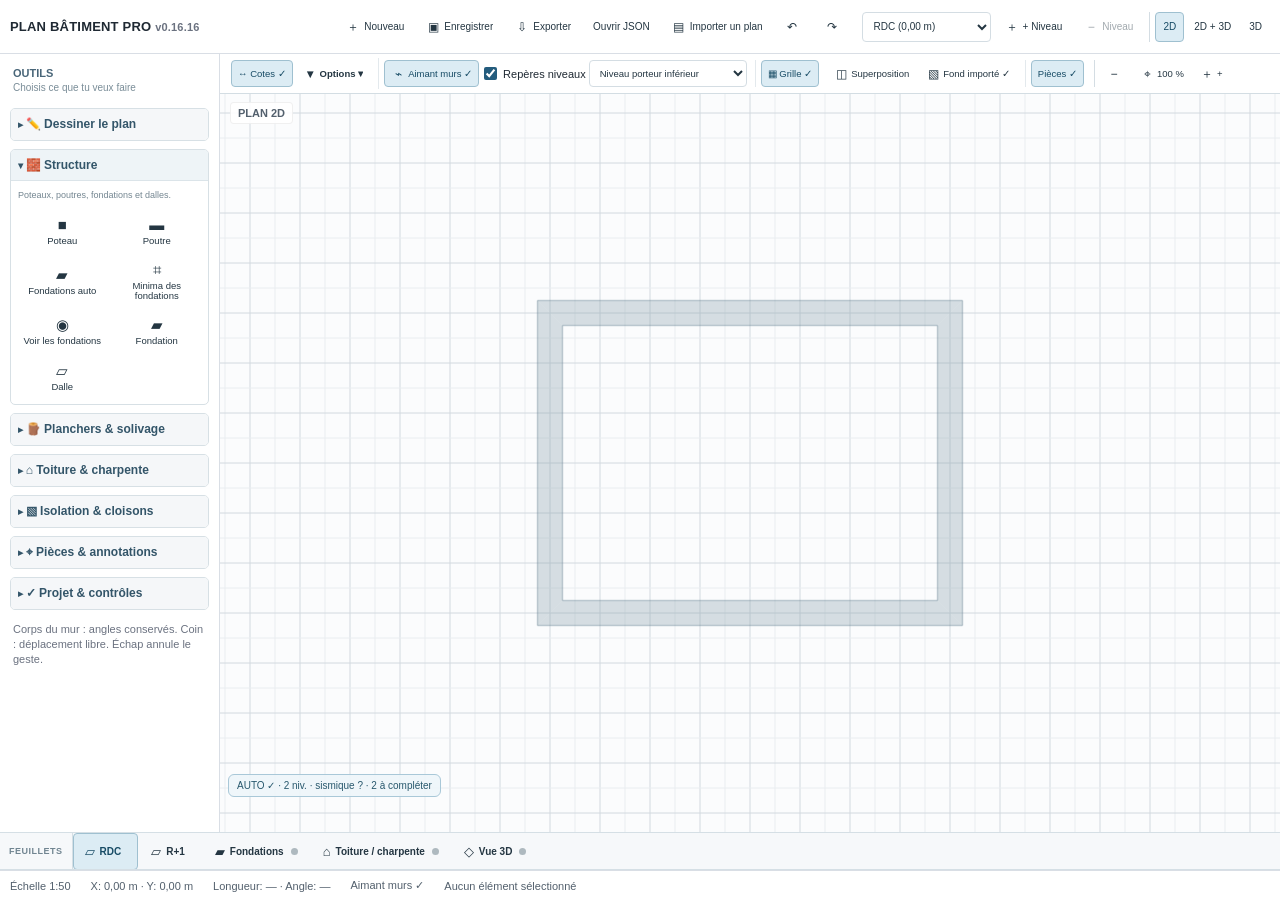
<file: legacy-v016.html>
<!doctype html>
<html lang="fr">
<head><meta charset="utf-8"><meta name="viewport" content="width=device-width,initial-scale=1,viewport-fit=cover"><title>Plan Bâtiment Pro — v0.16.16</title>
<style>html,body{height:100%;margin:0;overflow:hidden;background:#eef1f4;font-family:system-ui,sans-serif}iframe{border:0;width:100%;height:100%;display:block}#loading{position:fixed;inset:0;display:grid;place-content:center;gap:12px;background:#eef1f4;color:#294658;text-align:center;padding:20px}#loading[hidden]{display:none}a{color:#245c7d}</style></head>
<body><iframe id="editor" title="Éditeur Plan Bâtiment Pro"></iframe><div id="loading"><strong>Plan Bâtiment Pro</strong><span id="message">Ouverture de l’éditeur…</span><a href="engine-v05.html">Ouvrir la version précédente</a></div>
<script>
(async()=>{
  const frame=document.getElementById('editor'),status=document.getElementById('loading');
  try{
    const response=await fetch('engine-v05.html',{cache:'no-cache'});
    if(!response.ok)throw new Error('Chargement de l’éditeur impossible.');
    let html=await response.text();
    if(!html.includes('window.planApp'))throw new Error('Le fichier de l’éditeur est incomplet.');
    // Install the two v0.16.16 magnet hooks in the preserved v0.5 editor.
    // The production storage key stays "planBatimentPro", not the local-test key.
    const patches=[
      ['function snapPoint(p){','function snapPoint(p){ if(window.PBPMagnet) return window.PBPMagnet.snap(p,{start:app.drawingStart});'],
      ['const now=app.renderer2d.screenToWorld(screen);',`let now=app.renderer2d.screenToWorld(screen);
    if(window.PBPMagnet && d.kind==="corner"){
      const base=d.end==="a"?d.originalA:d.originalB;
      const target=window.PBPMagnet.snap({x:base.x+now.x-d.start.x,y:base.y+now.y-d.start.y},{drag:d});
      now={x:d.start.x+target.x-base.x,y:d.start.y+target.y-base.y};
    }`]
    ];
    for(const [before,after] of patches){
      if(html.split(before).length!==2)throw new Error('Version du moteur incompatible avec les repères v0.16.16.');
      html=html.replace(before,after);
    }
    frame.addEventListener('load',()=>{
      const w=frame.contentWindow;
      if(w.PBPFoundationReady && w.PBPStructureReady && w.PBPGeometryReady && w.PBPBuildingReady && w.PBPPrecisionReady && w.PBPSolidReady && w.PBPJoistWizardReady && w.PBPJoistCoverageReady && w.PBPRims && w.PBPBuilding.rimExtensionInstalled && w.PBPRimUIReady && w.PBPDrawingReady && w.PBPArchitectDimensionsReady && w.PBPRoofReady && w.PBPRoofUIReady && w.PBPEnvelopeReady && w.PBPEnvelopeUIReady && w.PBPAutonomyReady && w.PBPSpacesReady && w.PBPBuilding.zoneSelectionInstalled && w.PBPRoof.zoneGroupsInstalled && w.PBPPlanImportReady && w.PBPRoofFormsReady && w.PBPRoofDetailReady && w.PBPProRoofReady && w.PBPWorkspaceReady && w.PBPLevelReferenceReady && w.PBPLevelAddReady && w.PBPOpeningFramingReady && w.PBPBlockingReady && w.PBPFloorDetailsReady && w.PBPLevelDeleteReady && w.PBPOfficeCommandsReady && w.PBPBlockingUIReady && w.PBPFloorDetailsUIReady && w.PBPMobileReady && w.PBPSheetsReady && w.PBPSheetsUIReady && w.PBPPerformanceReady){status.hidden=true;frame.focus();}
      else document.getElementById('message').textContent='Le module ne s’est pas chargé. Actualisez la page ou ouvrez la version précédente.';
    });
    const modules=['geometry-tools.js','geometry-ui.js','sheets-core.js','foundations-core.js','foundations-ui.js','structure-core.js','structure-ui.js','building-core.js','rim-core.js','building-ui.js','level-reference-core.js','snap-core.js','snap-ui.js','roof-core.js','envelope-core.js','envelope-ui.js','render3d-v10.js','joist-coverage.js','joist-wizard.js','rim-ui.js','drawing-options.js','architect-dimensions.js','autonomy-core.js','autonomy-ui.js','spaces-core.js','coverage-core.js','opening-framing-core.js','blocking-core.js','floor-detail-core.js','roof-forms.js','spaces-ui.js','roof-zones-ui.js','roof-detail-core.js','roof-detail-ui.js','plan-import-core.js','plan-import-ui.js','workspace-ui.js','level-add-ui.js','level-delete-ui.js','office-command-ui.js','blocking-ui.js','floor-detail-ui.js','mobile-ui.js','sheets-ui.js','performance-core.js'];
    const scripts=modules.map(name=>'<script src="'+name+'?v=0.16.16-fix2"><\/script>').join('');
    frame.srcdoc=html.replace('</body>',scripts+'</body>');
  }catch(error){document.getElementById('message').textContent=error.message;}
})();
</script></body></html>
</file>
<file: v17/v17.css>
:root{--bg:#eef1f4;--panel:#fff;--line:#d8e0e6;--text:#20313c;--muted:#6b7c87;--accent:#245c7d;--accent2:#3d7897;--soft:#eaf3f8;--ok:#4d9665;--warn:#d18a31;--err:#ae4b35;--wood:#a37b4d}
*{box-sizing:border-box}html,body{height:100%;margin:0;overflow:hidden;font-family:-apple-system,BlinkMacSystemFont,"Segoe UI",Roboto,Arial,sans-serif;color:var(--text);background:var(--bg)}
button,input,select,textarea{font:inherit}button{border:1px solid var(--line);background:#fff;border-radius:6px;padding:7px 9px;cursor:pointer;color:var(--text)}button:hover{background:#f4f7f8}button.active{background:var(--soft);border-color:#9fc1d2;color:#174d68}
#app{height:100%;display:grid;grid-template-rows:54px 43px minmax(0,1fr) 44px 29px}
.topbar{display:flex;align-items:center;gap:7px;background:#fff;border-bottom:1px solid var(--line);padding:7px 10px;min-width:0}.brand{font-weight:800;white-space:nowrap}.version{font-size:10px;color:var(--muted)}.top-actions{display:flex;align-items:center;gap:5px;margin-left:auto;min-width:0;flex-wrap:wrap}.top-actions button,.top-actions select,.file-btn{font-size:11px;padding:6px 8px;white-space:nowrap}.file-btn{border:1px solid var(--line);border-radius:6px;background:#fff;cursor:pointer}.file-btn input{display:none}
#drawbar{display:flex;align-items:center;gap:5px;padding:5px 9px;background:#fff;border-bottom:1px solid var(--line);min-width:0;overflow-x:auto}.draw-group{display:flex;align-items:center;gap:5px;white-space:nowrap}.draw-group+.draw-group{border-left:1px solid #e1e7eb;padding-left:7px}.draw-title{font-size:9px;font-weight:800;color:#72828c;letter-spacing:.08em}.draw-check{display:flex;align-items:center;gap:4px;font-size:11px}#magRef{max-width:155px}.draw-spacer{flex:1}.zoom{display:flex;gap:2px}.zoom button{min-width:30px;padding:5px 7px}
#workspace{position:relative;min-height:0;overflow:hidden}.work-window{position:absolute;inset:0;display:none;background:#e2e7eb}.work-window.active{display:flex}
.plan-layout{display:flex;width:100%;min-width:0}.tools-panel{width:220px;flex:0 0 220px;background:#fff;border-right:1px solid var(--line);padding:9px;overflow:auto}.mode-title{font-size:11px;font-weight:800;color:#4a6676;letter-spacing:.05em;padding:3px}.tool-section{border-top:1px solid #edf0f2;padding-top:7px;margin-top:7px}.section-title{font-size:10px;color:var(--muted);font-weight:800;text-transform:uppercase;margin:2px 3px 6px}.tool{display:block;width:100%;text-align:left;margin:4px 0}.placement{padding:8px;border:1px solid var(--line);border-radius:7px;background:#f8fafb;margin:8px 0}.setting{display:grid;grid-template-columns:1fr 75px;gap:5px;align-items:center;font-size:11px;margin:6px 0}.setting input{width:100%;padding:5px;border:1px solid var(--line);border-radius:5px}.hint{font-size:10px;color:var(--muted);line-height:1.45;margin-top:10px}
.canvas-shell{position:relative;flex:1;min-width:0;min-height:0;background:#f8fafb}.canvas-shell canvas{width:100%;height:100%;display:block;touch-action:none}.pane-label{position:absolute;z-index:5;top:8px;left:10px;font-size:10px;font-weight:800;color:#536975;background:rgba(255,255,255,.94);border:1px solid #dfe5e9;padding:4px 7px;border-radius:4px;pointer-events:none}
.properties{position:absolute;z-index:20;top:10px;right:10px;width:220px;max-height:calc(100% - 20px);overflow:auto;background:rgba(255,255,255,.98);border:1px solid var(--line);border-radius:9px;box-shadow:0 10px 28px rgba(30,45,55,.16)}.properties[hidden]{display:none}.prop-head{position:sticky;top:0;background:#fff;display:flex;justify-content:space-between;align-items:center;border-bottom:1px solid var(--line);padding:7px 8px;font-size:11px;font-weight:800}.prop-body{padding:8px}.prop-row{display:grid;grid-template-columns:1fr 85px;gap:6px;align-items:center;font-size:11px;margin:6px 0}.prop-row input,.prop-row select{width:100%;min-width:0;padding:5px;border:1px solid var(--line);border-radius:5px}
.tech-window{width:100%;display:grid;grid-template-columns:310px minmax(0,1fr);min-width:0}.tech-sidebar{background:#fff;border-right:1px solid var(--line);padding:12px;overflow:auto}.tech-sidebar h2{font-size:16px;margin:2px 0 3px}.tech-sidebar .sub{font-size:10px;color:var(--muted);line-height:1.4;margin-bottom:12px}.form-row{display:grid;grid-template-columns:1fr minmax(90px,42%);gap:8px;align-items:center;font-size:11px;margin:8px 0}.form-row input,.form-row select,.form-row textarea{width:100%;min-width:0;padding:6px;border:1px solid var(--line);border-radius:5px;background:#fff}.form-actions{display:flex;gap:6px;flex-wrap:wrap;margin:12px 0}.primary{background:var(--accent)!important;color:#fff!important;border-color:var(--accent)!important}.tech-main{position:relative;min-width:0;min-height:0;background:#f8fafb;overflow:hidden}.tech-main canvas{width:100%;height:100%;display:block}.result-panel{position:absolute;left:10px;bottom:10px;z-index:10;max-width:min(600px,calc(100% - 20px));max-height:38%;overflow:auto;background:rgba(255,255,255,.96);border:1px solid var(--line);border-radius:8px;padding:9px;font-size:11px;line-height:1.45;box-shadow:0 8px 24px rgba(30,50,65,.12)}.issue-error{color:var(--err);font-weight:650}.issue-warn{color:#765a27}.status-pill{display:inline-flex;align-items:center;gap:5px;font-size:10px;border:1px solid var(--line);border-radius:20px;padding:3px 7px;background:#fff}.status-pill:before{content:'';width:7px;height:7px;border-radius:50%;background:#adb8be}.status-pill.current:before{background:var(--ok)}.status-pill.stale:before{background:var(--warn)}.status-pill.error:before{background:var(--err)}
.rooms-main,.isolation-main,.quantity-main{width:100%;overflow:auto;background:#f8fafb;padding:16px}.card{background:#fff;border:1px solid var(--line);border-radius:9px;padding:12px;margin-bottom:10px}.card h3{font-size:13px;margin:0 0 9px}.data-table{width:100%;border-collapse:collapse;font-size:11px;background:#fff}.data-table th,.data-table td{padding:7px 8px;border:1px solid #e0e6ea;text-align:left}.data-table th{background:#f2f6f8;font-weight:750}.room-grid{display:grid;grid-template-columns:repeat(auto-fill,minmax(220px,1fr));gap:9px}
#windowBar{display:flex;align-items:stretch;background:#f7f9fa;border-top:1px solid #d5dfe5;overflow-x:auto}.window-tab{position:relative;min-width:max-content;height:43px;border:0!important;border-right:1px solid #e0e6ea!important;border-radius:0!important;background:#f7f9fa!important;padding:0 13px!important;display:flex;align-items:center;gap:6px;font-size:10px;color:#506672}.window-tab.active{background:#fff!important;color:#174d68!important;box-shadow:inset 0 3px 0 var(--accent2)}.window-tab .dot{width:7px;height:7px;border-radius:50%;background:#aeb9bf}.window-tab.current .dot{background:var(--ok)}.window-tab.stale .dot{background:var(--warn)}.window-tab.error .dot{background:var(--err)}
.statusbar{display:flex;align-items:center;gap:18px;background:#fff;border-top:1px solid var(--line);padding:0 10px;font-size:10px;color:#5c717d;white-space:nowrap;overflow:hidden}
dialog{border:1px solid #cbd7df;border-radius:10px;padding:0;box-shadow:0 18px 60px rgba(0,0,0,.22)}dialog::backdrop{background:rgba(25,35,45,.25)}dialog form{padding:15px}
#drawOptions{width:min(330px,92vw)}#drawOptions label{display:flex;align-items:center;gap:7px;margin:10px 0;font-size:12px}#drawOptions select{margin-left:auto}
#overlayDialog{width:min(390px,92vw)}
@media(max-width:900px){.tools-panel{width:165px;flex-basis:165px}.tech-window{grid-template-columns:250px minmax(0,1fr)}.brand{display:none}}
@media(max-width:700px){#app{grid-template-rows:46px 42px minmax(0,1fr) 54px}.statusbar{display:none}.topbar{height:46px;padding:5px}.top-actions .desktop-only{display:none}#drawbar{padding:4px 6px}.draw-title{display:none}.tools-panel{position:absolute;z-index:60;left:0;top:0;bottom:0;width:min(86vw,340px);transform:translateX(-103%);transition:transform .18s;box-shadow:12px 0 30px rgba(20,40,55,.2)}body.tools-open .tools-panel{transform:translateX(0)}.tech-window{grid-template-columns:1fr}.tech-sidebar{position:absolute;z-index:50;left:8px;right:8px;top:8px;max-height:52%;border:1px solid var(--line);border-radius:10px;box-shadow:0 10px 30px rgba(20,40,55,.18)}.tech-main{height:100%}.window-tab{height:53px;flex-direction:column;justify-content:center;padding:3px 10px!important;font-size:9px}.window-tab .dot{position:absolute;right:5px;top:5px}.properties{position:fixed;left:0;right:0;top:auto;bottom:54px;width:auto;max-height:55dvh;border-radius:15px 15px 0 0}.room-grid{grid-template-columns:1fr}}
</file>
